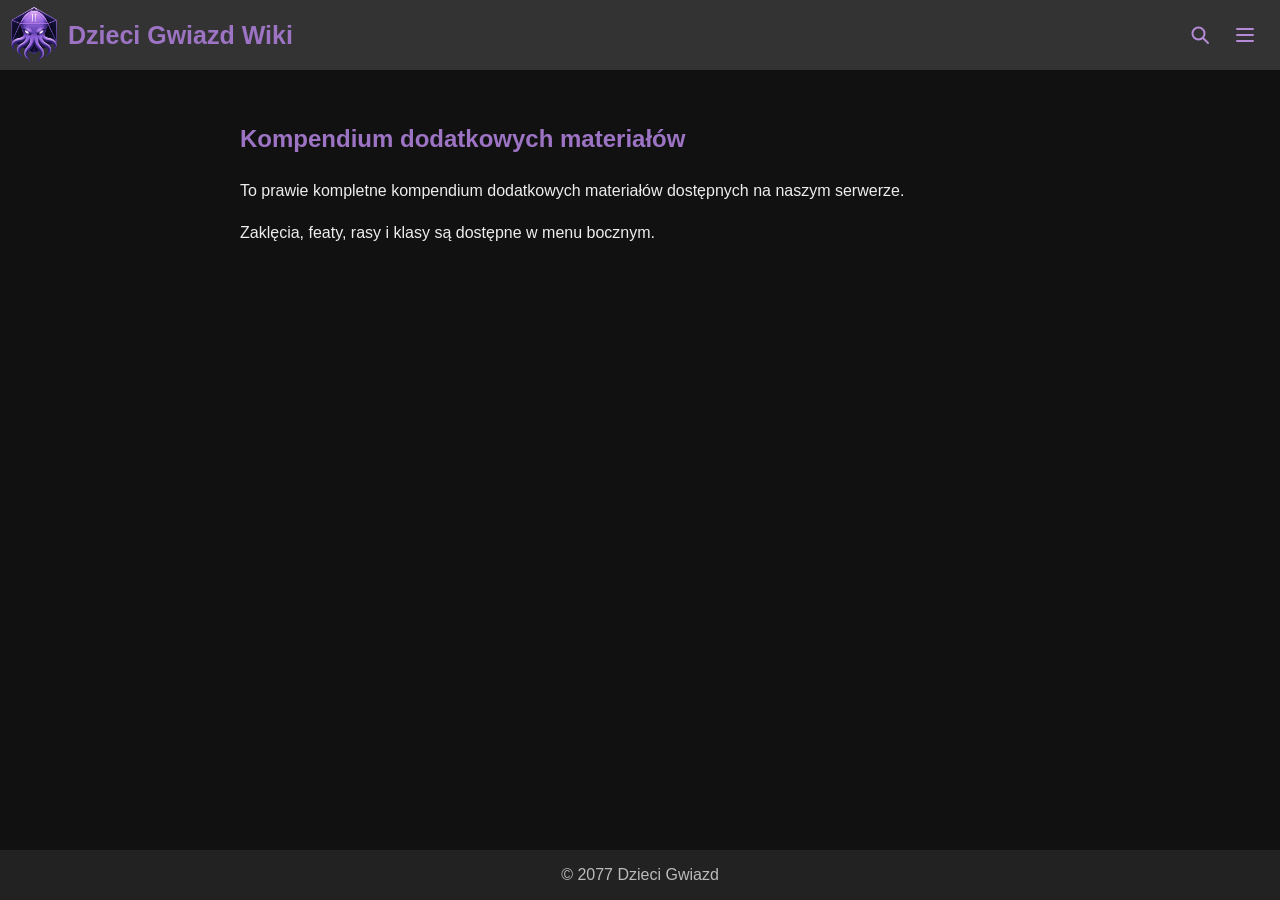
<file: index.html>
<!doctype html>
<html lang="pl">
<head>
  <meta charset="utf-8">
  <meta name="viewport" content="width=device-width, initial-scale=1">
  <meta http-equiv="refresh" content="0; url=./Server-Wiki/">
  <title>Dzieci Gwiazd Wiki</title>
</head>
<body>
  <a href="./Server-Wiki/">Otwórz Dzieci Gwiazd Wiki</a>
</body>
</html>
</file>
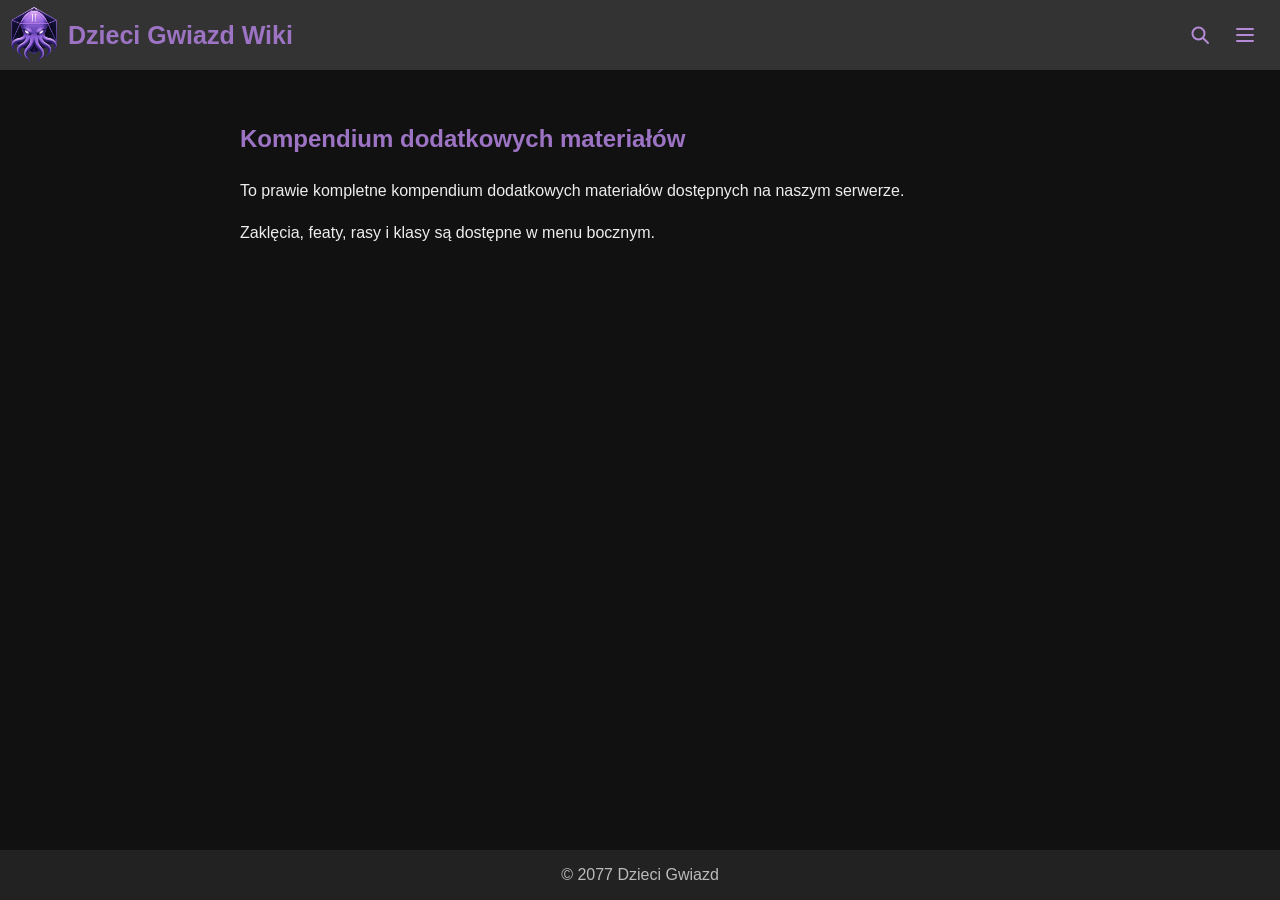
<file: Server-Wiki/index.html>
<!DOCTYPE html>
<html lang="pl">
<head>
    <meta charset="UTF-8">
    <meta name="viewport" content="width=device-width, initial-scale=1.0">
    <title>Gildia Dzieci Gwiazd Wiki</title>
    <link rel="stylesheet" href="./css/style.css">
    <link rel="icon" type="image/png" href="./images/logo.png">
</head>
<body>
    <div class="wrapper">
        <header class="wiki-header">
            <a class="wiki-brand" href="index.html" aria-label="Dzieci Gwiazd Wiki — strona główna">
                <img src="images/logo.png" alt="" width="50" height="50">
            </a>
            <h1>Dzieci Gwiazd Wiki</h1>
            <button type="button" class="wiki-icon-button" id="searchBtn" aria-label="Wyszukiwanie" aria-controls="searchBar" aria-expanded="false">
                <img src="images/wiki-search.svg" alt="" width="24" height="24">
            </button>
            <button type="button" class="wiki-icon-button" id="menuBtn" aria-label="Menu" aria-controls="wiki-menu" aria-expanded="false">
                <img src="images/wiki-menu.svg" alt="" width="24" height="24">
            </button>
        </header>
        <form class="wiki-search" id="searchBar" action="pages/search.html" method="get" role="search" hidden>
            <input type="search" id="searchInput" name="q" placeholder="Szukaj w wiki…" aria-label="Szukaj w wiki" required>
            <button type="submit">Szukaj</button>
        </form>
        <nav class="wiki-menu" id="wiki-menu" aria-label="Nawigacja główna" inert>
                <a href="index.html" aria-current="page">Strona główna</a>
                <a href="pages/new_spells.html">Nowe spelle</a>
                <a href="pages/changed_spells.html">Zmienione spelle</a>
                <a href="pages/changed_feats.html">Featy</a>
                <a href="pages/races.html">Rasy</a>
                <a href="pages/classes.html">Klasy</a>
                <a href="pages/create_character.html">Jak stworzyć postać</a>
                <a href="pages/fighting_styles.html">Style walki</a>
        </nav>
        <main>
            <h2>Kompendium dodatkowych materia&#322;&oacute;w</h2>
            <p>To prawie kompletne kompendium dodatkowych materia&#322;&oacute;w dost&#281;pnych na naszym serwerze.</p>
            <p>Zakl&#281;cia, featy, rasy i klasy s&#261; dost&#281;pne w menu bocznym.</p>
        </main>
    </div>
    <footer>
        <p>© 2077 Dzieci Gwiazd</p>
    </footer>

    <script src="./js/script.js"></script>
</body>
</html>
</file>
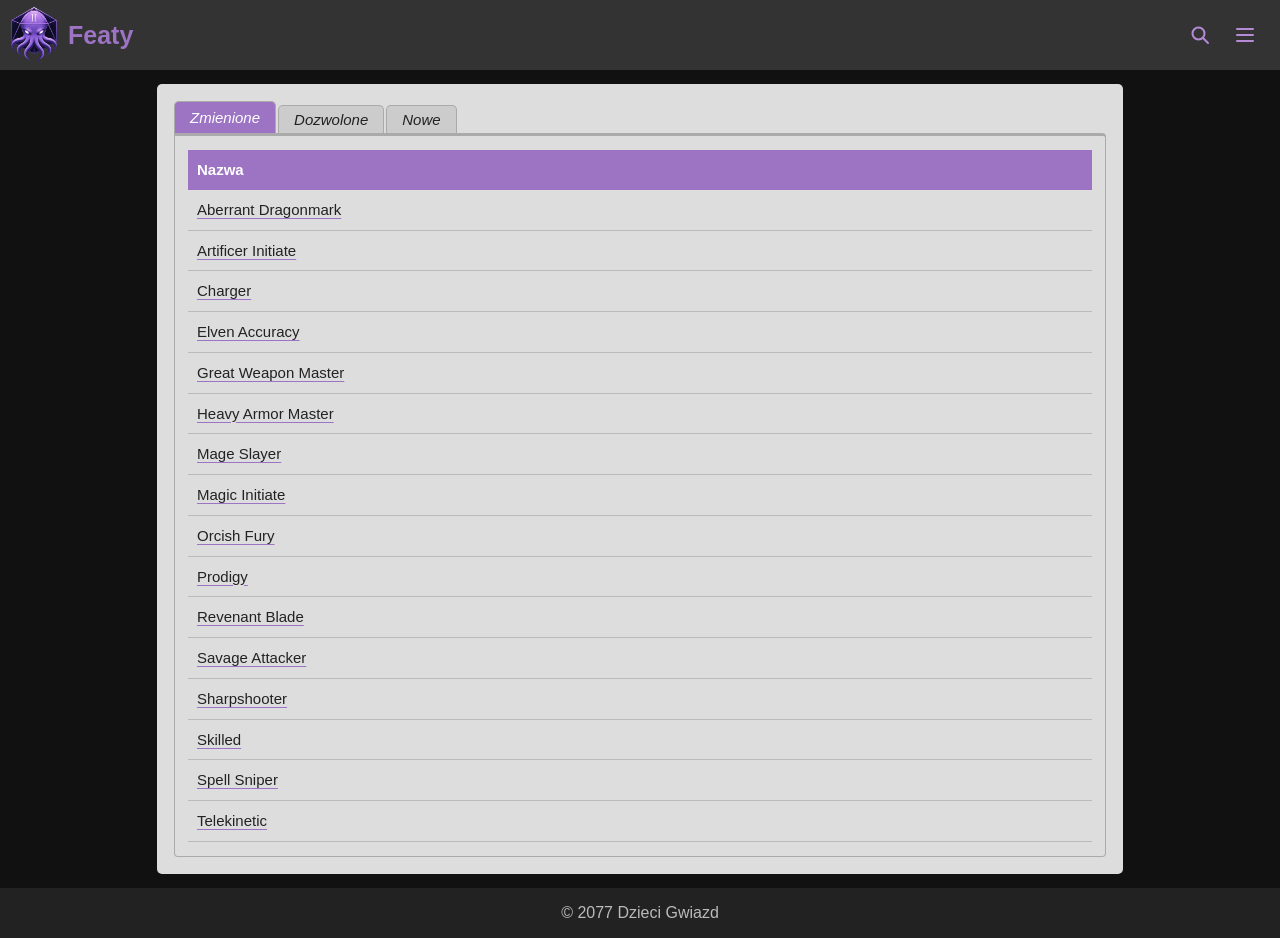
<file: Server-Wiki/pages/changed_feats.html>
<!DOCTYPE html>
<html lang="pl">
<head>
    <meta charset="UTF-8">
    <meta name="viewport" content="width=device-width, initial-scale=1.0">
    <title>Featy | Server-Wiki</title>
    <link rel="stylesheet" href="../css/style.css">
    <link rel="icon" type="image/png" href="../images/logo.png">
</head>
<body>
    <div class="wrapper">
        <header class="wiki-header">
            <a class="wiki-brand" href="../index.html" aria-label="Dzieci Gwiazd Wiki — strona główna">
                <img src="../images/logo.png" alt="" width="50" height="50">
            </a>
            <h1>Featy</h1>
            <button type="button" class="wiki-icon-button" id="searchBtn" aria-label="Wyszukiwanie" aria-controls="searchBar" aria-expanded="false">
                <img src="../images/wiki-search.svg" alt="" width="24" height="24">
            </button>
            <button type="button" class="wiki-icon-button" id="menuBtn" aria-label="Menu" aria-controls="wiki-menu" aria-expanded="false">
                <img src="../images/wiki-menu.svg" alt="" width="24" height="24">
            </button>
        </header>
        <form class="wiki-search" id="searchBar" action="search.html" method="get" role="search" hidden>
            <input type="search" id="searchInput" name="q" placeholder="Szukaj w wiki…" aria-label="Szukaj w wiki" required>
            <button type="submit">Szukaj</button>
        </form>
        <nav class="wiki-menu" id="wiki-menu" aria-label="Nawigacja główna" inert>
                <a href="../index.html">Strona główna</a>
                <a href="new_spells.html">Nowe spelle</a>
                <a href="changed_spells.html">Zmienione spelle</a>
                <a href="changed_feats.html" aria-current="page">Featy</a>
                <a href="races.html">Rasy</a>
                <a href="classes.html">Klasy</a>
                <a href="create_character.html">Jak stworzyć postać</a>
                <a href="fighting_styles.html">Style walki</a>
        </nav>
        <main class="spells-page">
            <div class="spell-box">
                <div class="tabs">
                    <button type="button" class="tab active" data-feat-category="changed" aria-pressed="true">Zmienione</button>
                    <button type="button" class="tab" data-feat-category="allowed" aria-pressed="false">Dozwolone</button>
                    <button type="button" class="tab" data-feat-category="new" aria-pressed="false">Nowe</button>
                </div>
                <div class="spell-table-panel">
                    <table class="spell-table wiki-link-table">
                        <thead><tr><th scope="col">Nazwa</th></tr></thead>
                        <tbody id="feat-rows"></tbody>
                    </table>
                </div>
            </div>
        </main>
    </div>
    <footer>
        <p>© 2077 Dzieci Gwiazd</p>
    </footer>

    <script src="../js/script.js"></script>
    <script src="../js/feat-data.js?v=20261116-en"></script>
    <script src="../js/feat-pages.js"></script>
</body>
</html>
</file>
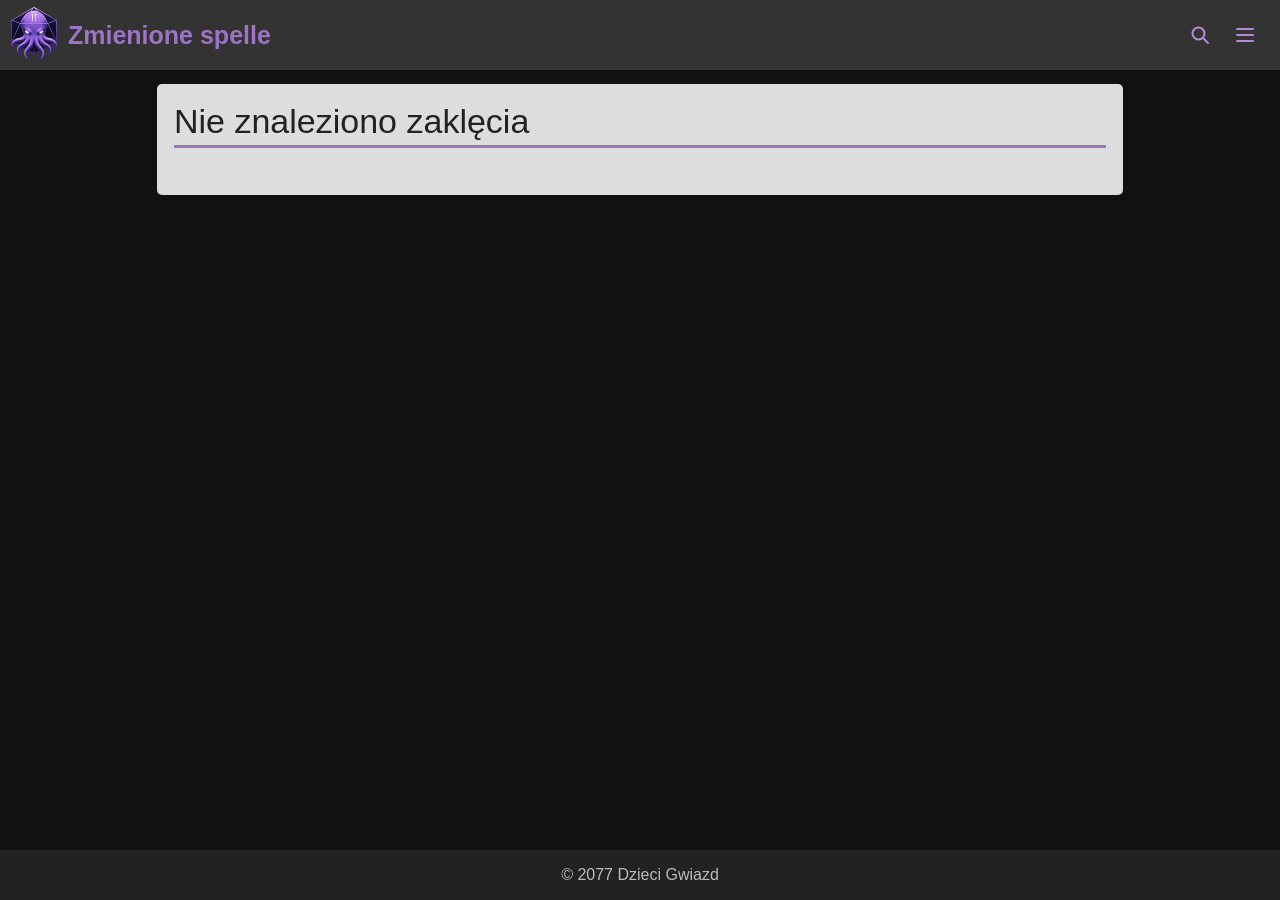
<file: Server-Wiki/pages/changed_spell.html>
<!DOCTYPE html>
<html lang="pl">
<head>
    <meta charset="UTF-8">
    <meta name="viewport" content="width=device-width, initial-scale=1.0">
    <title>Zakl&#281;cie | Server-Wiki</title>
    <link rel="stylesheet" href="../css/style.css">
    <link rel="icon" type="image/png" href="../images/logo.png">
</head>
<body>
    <div class="wrapper">
        <header class="wiki-header">
            <a class="wiki-brand" href="../index.html" aria-label="Dzieci Gwiazd Wiki — strona główna">
                <img src="../images/logo.png" alt="" width="50" height="50">
            </a>
            <h1>Zmienione spelle</h1>
            <button type="button" class="wiki-icon-button" id="searchBtn" aria-label="Wyszukiwanie" aria-controls="searchBar" aria-expanded="false">
                <img src="../images/wiki-search.svg" alt="" width="24" height="24">
            </button>
            <button type="button" class="wiki-icon-button" id="menuBtn" aria-label="Menu" aria-controls="wiki-menu" aria-expanded="false">
                <img src="../images/wiki-menu.svg" alt="" width="24" height="24">
            </button>
        </header>
        <form class="wiki-search" id="searchBar" action="search.html" method="get" role="search" hidden>
            <input type="search" id="searchInput" name="q" placeholder="Szukaj w wiki…" aria-label="Szukaj w wiki" required>
            <button type="submit">Szukaj</button>
        </form>
        <nav class="wiki-menu" id="wiki-menu" aria-label="Nawigacja główna" inert>
                <a href="../index.html">Strona główna</a>
                <a href="new_spells.html">Nowe spelle</a>
                <a href="changed_spells.html">Zmienione spelle</a>
                <a href="changed_feats.html">Featy</a>
                <a href="races.html">Rasy</a>
                <a href="classes.html">Klasy</a>
                <a href="create_character.html">Jak stworzyć postać</a>
                <a href="fighting_styles.html">Style walki</a>
        </nav>
        <main class="spells-page">
            <article class="spell-box spell-details" id="spell-details">
                <div id="spell-content"></div>
            </article>
        </main>
    </div>
    <footer>
        <p>© 2077 Dzieci Gwiazd</p>
    </footer>

    <script src="../js/script.js"></script>
    <script src="../js/changed-spell-data.js?v=class-lists-1"></script>
    <script src="../js/changed-spells.js?v=class-lists-1"></script>
</body>
</html>
</file>
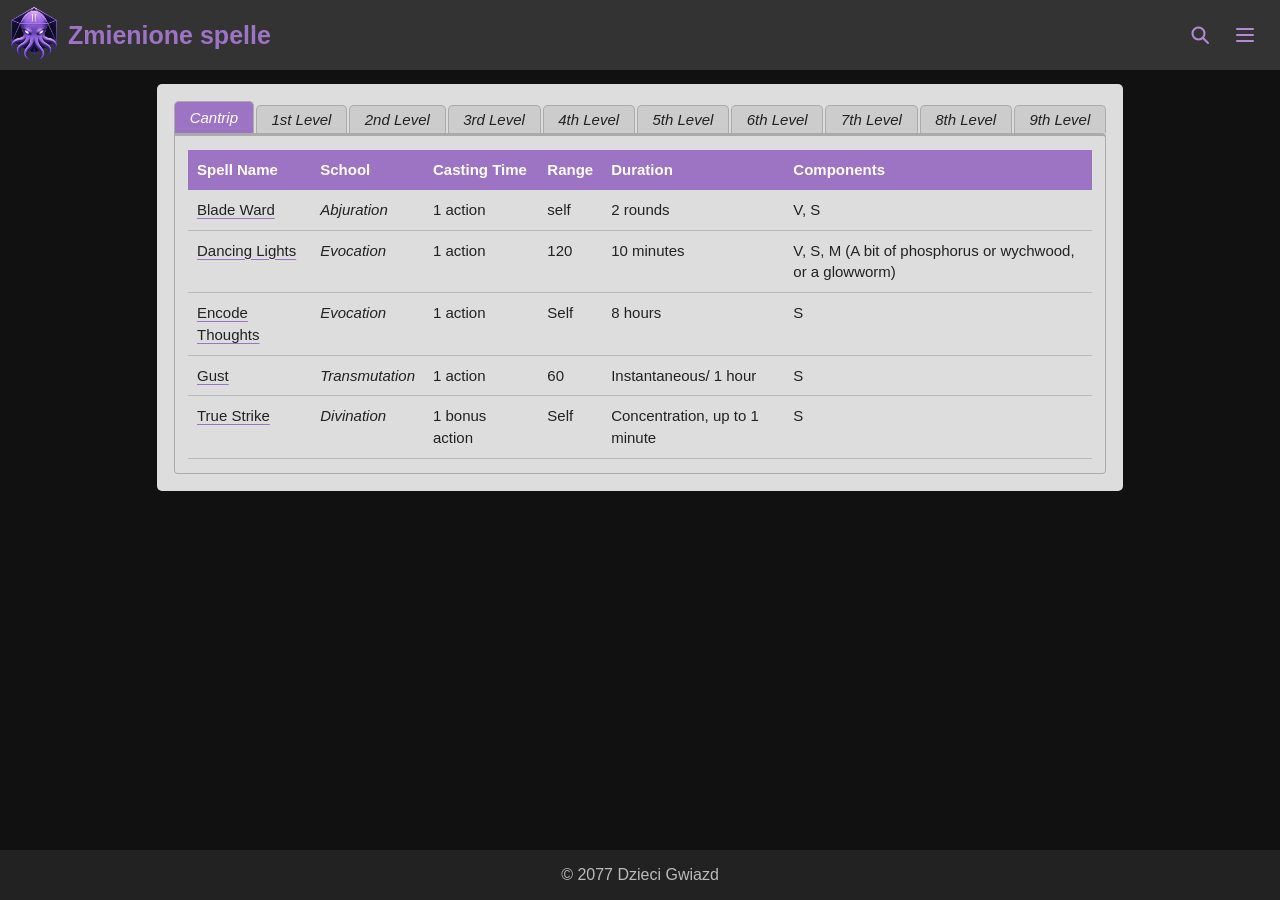
<file: Server-Wiki/pages/changed_spells.html>
<!DOCTYPE html>
<html lang="pl">
<head>
    <meta charset="UTF-8">
    <meta name="viewport" content="width=device-width, initial-scale=1.0">
    <title>Zmienione spelle</title>
    <link rel="stylesheet" href="../css/style.css">
    <link rel="icon" type="image/png" href="../images/logo.png">
</head>
<body>
    <div class="wrapper">
        <header class="wiki-header">
            <a class="wiki-brand" href="../index.html" aria-label="Dzieci Gwiazd Wiki — strona główna">
                <img src="../images/logo.png" alt="" width="50" height="50">
            </a>
            <h1>Zmienione spelle</h1>
            <button type="button" class="wiki-icon-button" id="searchBtn" aria-label="Wyszukiwanie" aria-controls="searchBar" aria-expanded="false">
                <img src="../images/wiki-search.svg" alt="" width="24" height="24">
            </button>
            <button type="button" class="wiki-icon-button" id="menuBtn" aria-label="Menu" aria-controls="wiki-menu" aria-expanded="false">
                <img src="../images/wiki-menu.svg" alt="" width="24" height="24">
            </button>
        </header>
        <form class="wiki-search" id="searchBar" action="search.html" method="get" role="search" hidden>
            <input type="search" id="searchInput" name="q" placeholder="Szukaj w wiki…" aria-label="Szukaj w wiki" required>
            <button type="submit">Szukaj</button>
        </form>
        <nav class="wiki-menu" id="wiki-menu" aria-label="Nawigacja główna" inert>
                <a href="../index.html">Strona główna</a>
                <a href="new_spells.html">Nowe spelle</a>
                <a href="changed_spells.html" aria-current="page">Zmienione spelle</a>
                <a href="changed_feats.html">Featy</a>
                <a href="races.html">Rasy</a>
                <a href="classes.html">Klasy</a>
                <a href="create_character.html">Jak stworzyć postać</a>
                <a href="fighting_styles.html">Style walki</a>
        </nav>
        <main class="spells-page">
<div class="spell-box">

    <div class="tabs">
        <button class="tab active" data-level="0">Cantrip</button>
        <button class="tab" data-level="1">1st Level</button>
        <button class="tab" data-level="2">2nd Level</button>
        <button class="tab" data-level="3">3rd Level</button>
        <button class="tab" data-level="4">4th Level</button>
        <button class="tab" data-level="5">5th Level</button>
        <button class="tab" data-level="6">6th Level</button>
        <button class="tab" data-level="7">7th Level</button>
        <button class="tab" data-level="8">8th Level</button>
        <button class="tab" data-level="9">9th Level</button>
    </div>

    <div class="spell-table-panel">
        <table class="spell-table">
            <thead>
                <tr>
                    <th>Spell Name</th>
                    <th>School</th>
                    <th>Casting Time</th>
                    <th>Range</th>
                    <th>Duration</th>
                    <th>Components</th>
                </tr>
            </thead>
            <tbody data-spell-category="changed"></tbody>
        </table>
    </div>

</div>
        </main>
    </div>
    <footer>
        <p>© 2077 Dzieci Gwiazd</p>
    </footer>

    <script src="../js/script.js"></script>
    <script src="../js/changed-spell-data.js?v=class-lists-1"></script>
    <script src="../js/changed-spells.js?v=class-lists-1"></script>
</body>
</html>
</file>
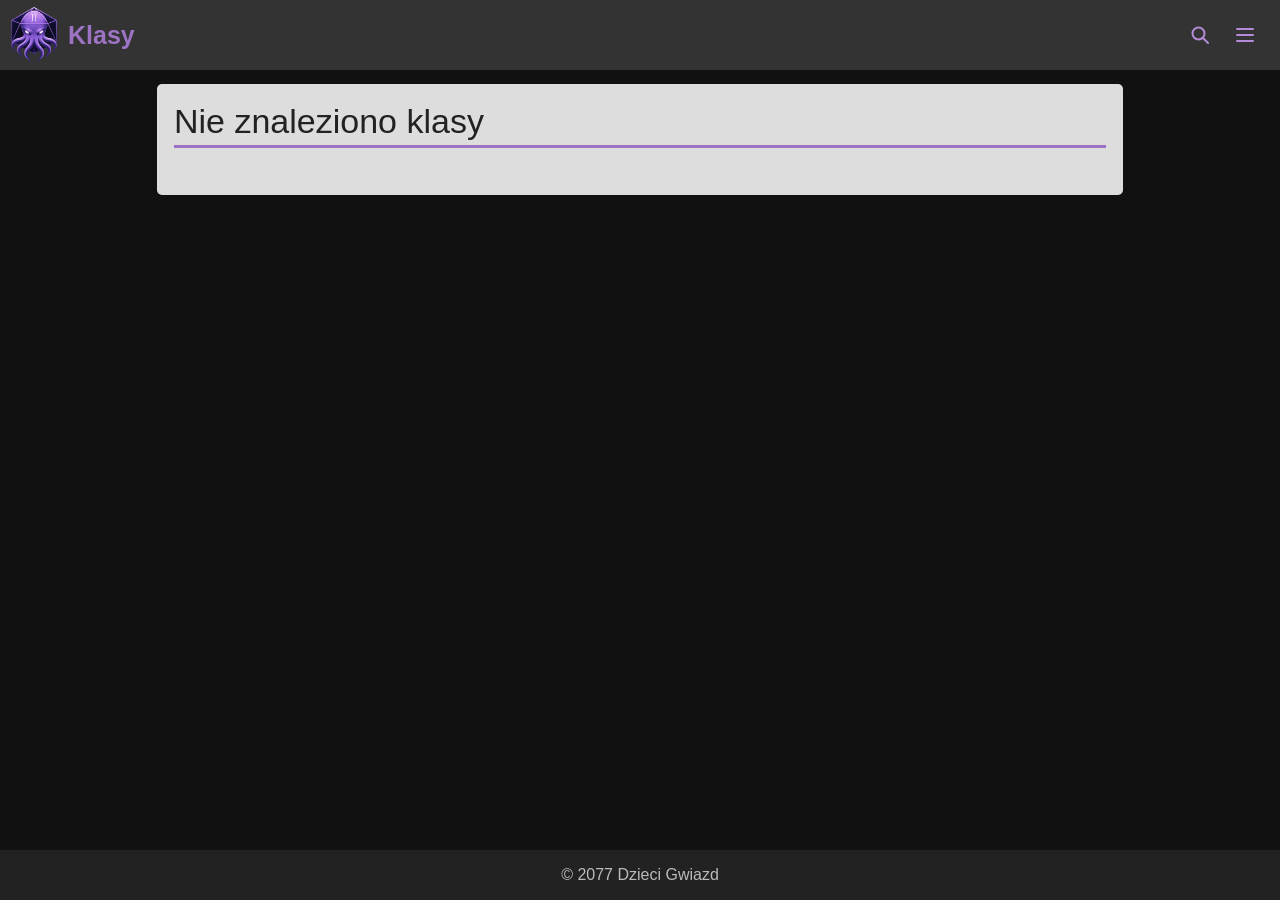
<file: Server-Wiki/pages/class.html>
<!DOCTYPE html>
<html lang="pl">
<head>
    <meta charset="UTF-8">
    <meta name="viewport" content="width=device-width, initial-scale=1.0">
    <title>Klasy | Server-Wiki</title>
    <link rel="stylesheet" href="../css/style.css">
    <link rel="icon" type="image/png" href="../images/logo.png">
</head>
<body>
    <div class="wrapper">
        <header class="wiki-header">
            <a class="wiki-brand" href="../index.html" aria-label="Dzieci Gwiazd Wiki — strona główna">
                <img src="../images/logo.png" alt="" width="50" height="50">
            </a>
            <h1>Klasy</h1>
            <button type="button" class="wiki-icon-button" id="searchBtn" aria-label="Wyszukiwanie" aria-controls="searchBar" aria-expanded="false">
                <img src="../images/wiki-search.svg" alt="" width="24" height="24">
            </button>
            <button type="button" class="wiki-icon-button" id="menuBtn" aria-label="Menu" aria-controls="wiki-menu" aria-expanded="false">
                <img src="../images/wiki-menu.svg" alt="" width="24" height="24">
            </button>
        </header>
        <form class="wiki-search" id="searchBar" action="search.html" method="get" role="search" hidden>
            <input type="search" id="searchInput" name="q" placeholder="Szukaj w wiki…" aria-label="Szukaj w wiki" required>
            <button type="submit">Szukaj</button>
        </form>
        <nav class="wiki-menu" id="wiki-menu" aria-label="Nawigacja główna" inert>
                <a href="../index.html">Strona główna</a>
                <a href="new_spells.html">Nowe spelle</a>
                <a href="changed_spells.html">Zmienione spelle</a>
                <a href="changed_feats.html">Featy</a>
                <a href="races.html">Rasy</a>
                <a href="classes.html" aria-current="page">Klasy</a>
                <a href="create_character.html">Jak stworzyć postać</a>
                <a href="fighting_styles.html">Style walki</a>
        </nav>
        <main class="spells-page">
            <article class="spell-box spell-details" id="class-details"></article>
        </main>
    </div>
    <footer>
        <p>© 2077 Dzieci Gwiazd</p>
    </footer>

    <script src="../js/script.js"></script>
    <script src="../js/class-data.js?v=blood-hunter-2"></script>
    <script src="../js/class-pages.js?v=blood-hunter-2"></script>
</body>
</html>
</file>
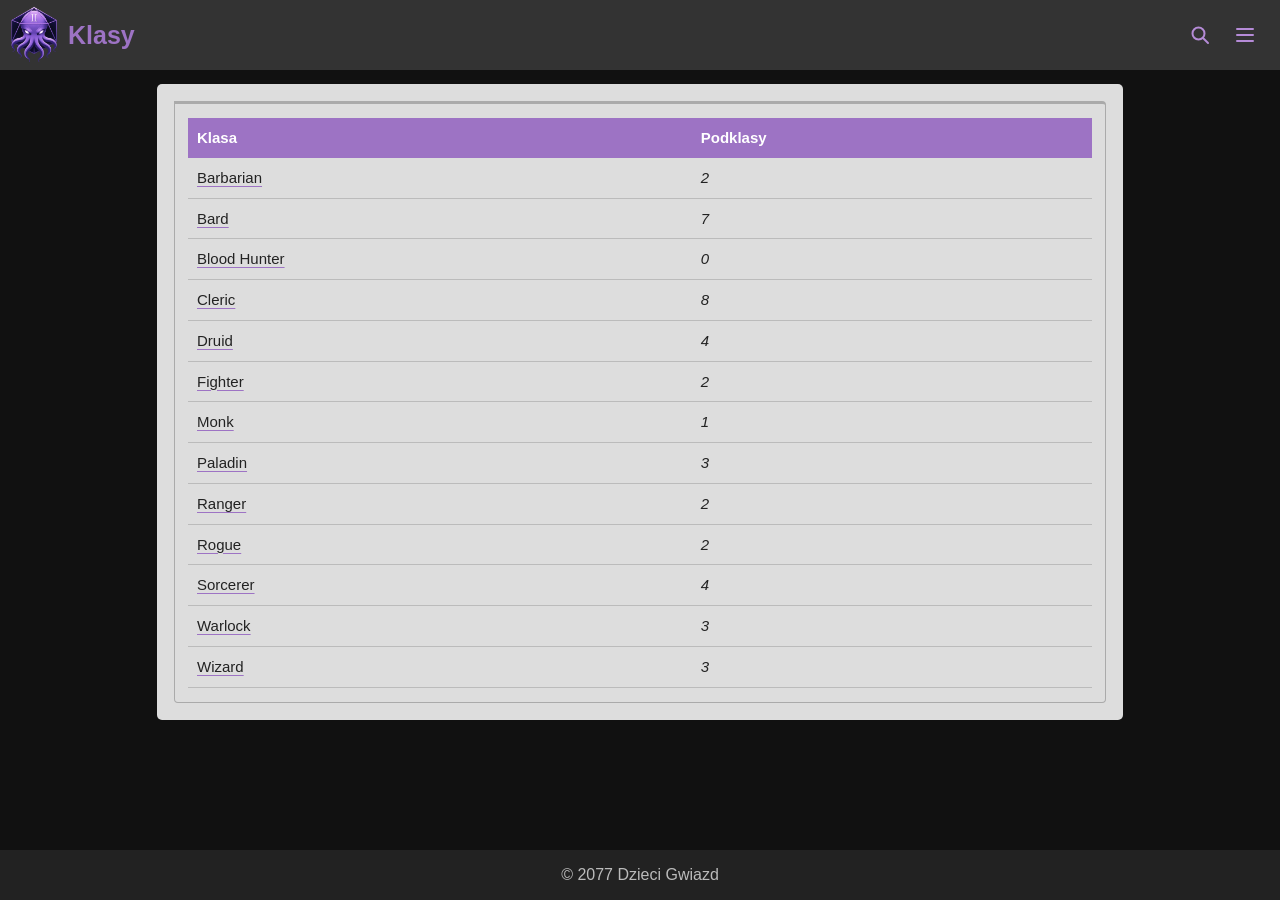
<file: Server-Wiki/pages/classes.html>
<!DOCTYPE html>
<html lang="pl">
<head>
    <meta charset="UTF-8">
    <meta name="viewport" content="width=device-width, initial-scale=1.0">
    <title>Klasy | Server-Wiki</title>
    <link rel="stylesheet" href="../css/style.css">
    <link rel="icon" type="image/png" href="../images/logo.png">
</head>
<body>
    <div class="wrapper">
        <header class="wiki-header">
            <a class="wiki-brand" href="../index.html" aria-label="Dzieci Gwiazd Wiki — strona główna">
                <img src="../images/logo.png" alt="" width="50" height="50">
            </a>
            <h1>Klasy</h1>
            <button type="button" class="wiki-icon-button" id="searchBtn" aria-label="Wyszukiwanie" aria-controls="searchBar" aria-expanded="false">
                <img src="../images/wiki-search.svg" alt="" width="24" height="24">
            </button>
            <button type="button" class="wiki-icon-button" id="menuBtn" aria-label="Menu" aria-controls="wiki-menu" aria-expanded="false">
                <img src="../images/wiki-menu.svg" alt="" width="24" height="24">
            </button>
        </header>
        <form class="wiki-search" id="searchBar" action="search.html" method="get" role="search" hidden>
            <input type="search" id="searchInput" name="q" placeholder="Szukaj w wiki…" aria-label="Szukaj w wiki" required>
            <button type="submit">Szukaj</button>
        </form>
        <nav class="wiki-menu" id="wiki-menu" aria-label="Nawigacja główna" inert>
                <a href="../index.html">Strona główna</a>
                <a href="new_spells.html">Nowe spelle</a>
                <a href="changed_spells.html">Zmienione spelle</a>
                <a href="changed_feats.html">Featy</a>
                <a href="races.html">Rasy</a>
                <a href="classes.html" aria-current="page">Klasy</a>
                <a href="create_character.html">Jak stworzyć postać</a>
                <a href="fighting_styles.html">Style walki</a>
        </nav>
        <main class="spells-page">
            <div class="spell-box">
                <div class="spell-table-panel">
                    <table class="spell-table wiki-link-table">
                        <thead><tr><th scope="col">Klasa</th><th scope="col">Podklasy</th></tr></thead>
                        <tbody id="class-rows"></tbody>
                    </table>
                </div>
            </div>
        </main>
    </div>
    <footer>
        <p>© 2077 Dzieci Gwiazd</p>
    </footer>

    <script src="../js/script.js"></script>
    <script src="../js/class-data.js?v=blood-hunter-2"></script>
    <script src="../js/class-pages.js?v=blood-hunter-2"></script>
</body>
</html>
</file>
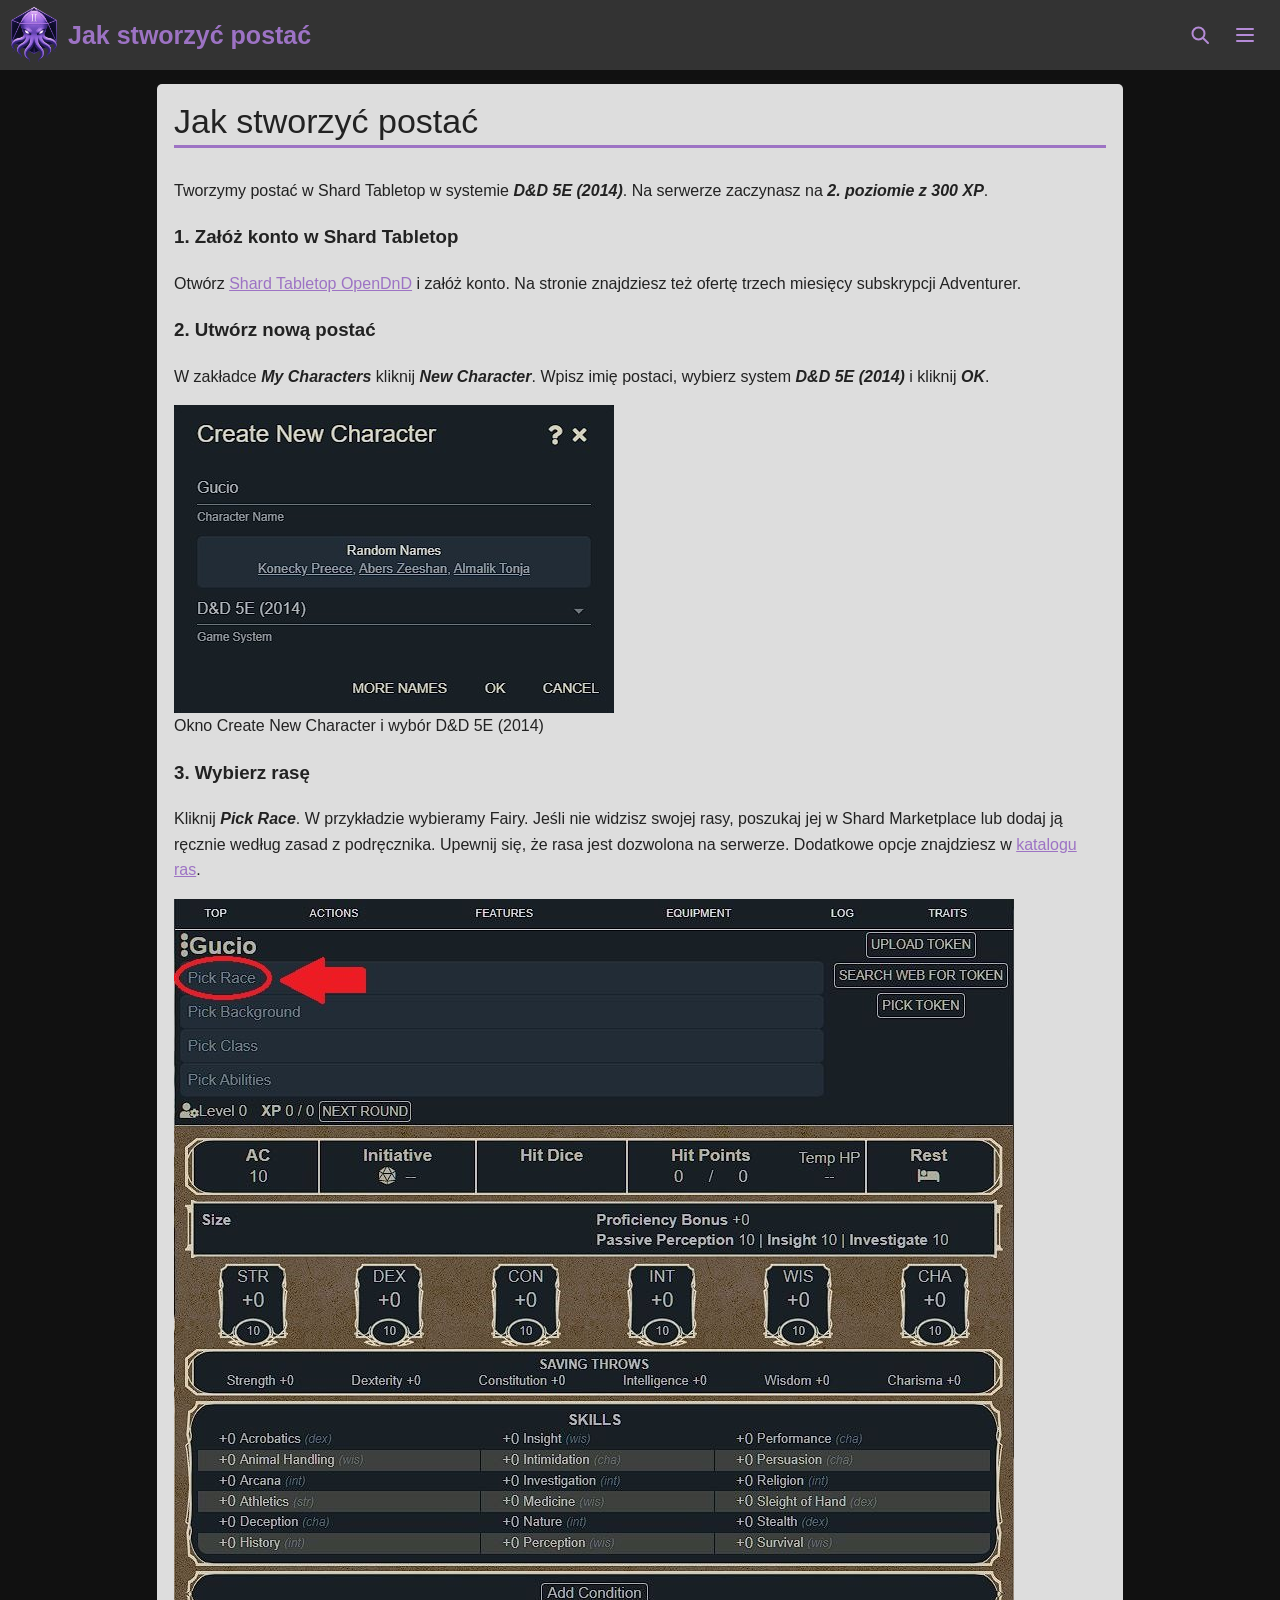
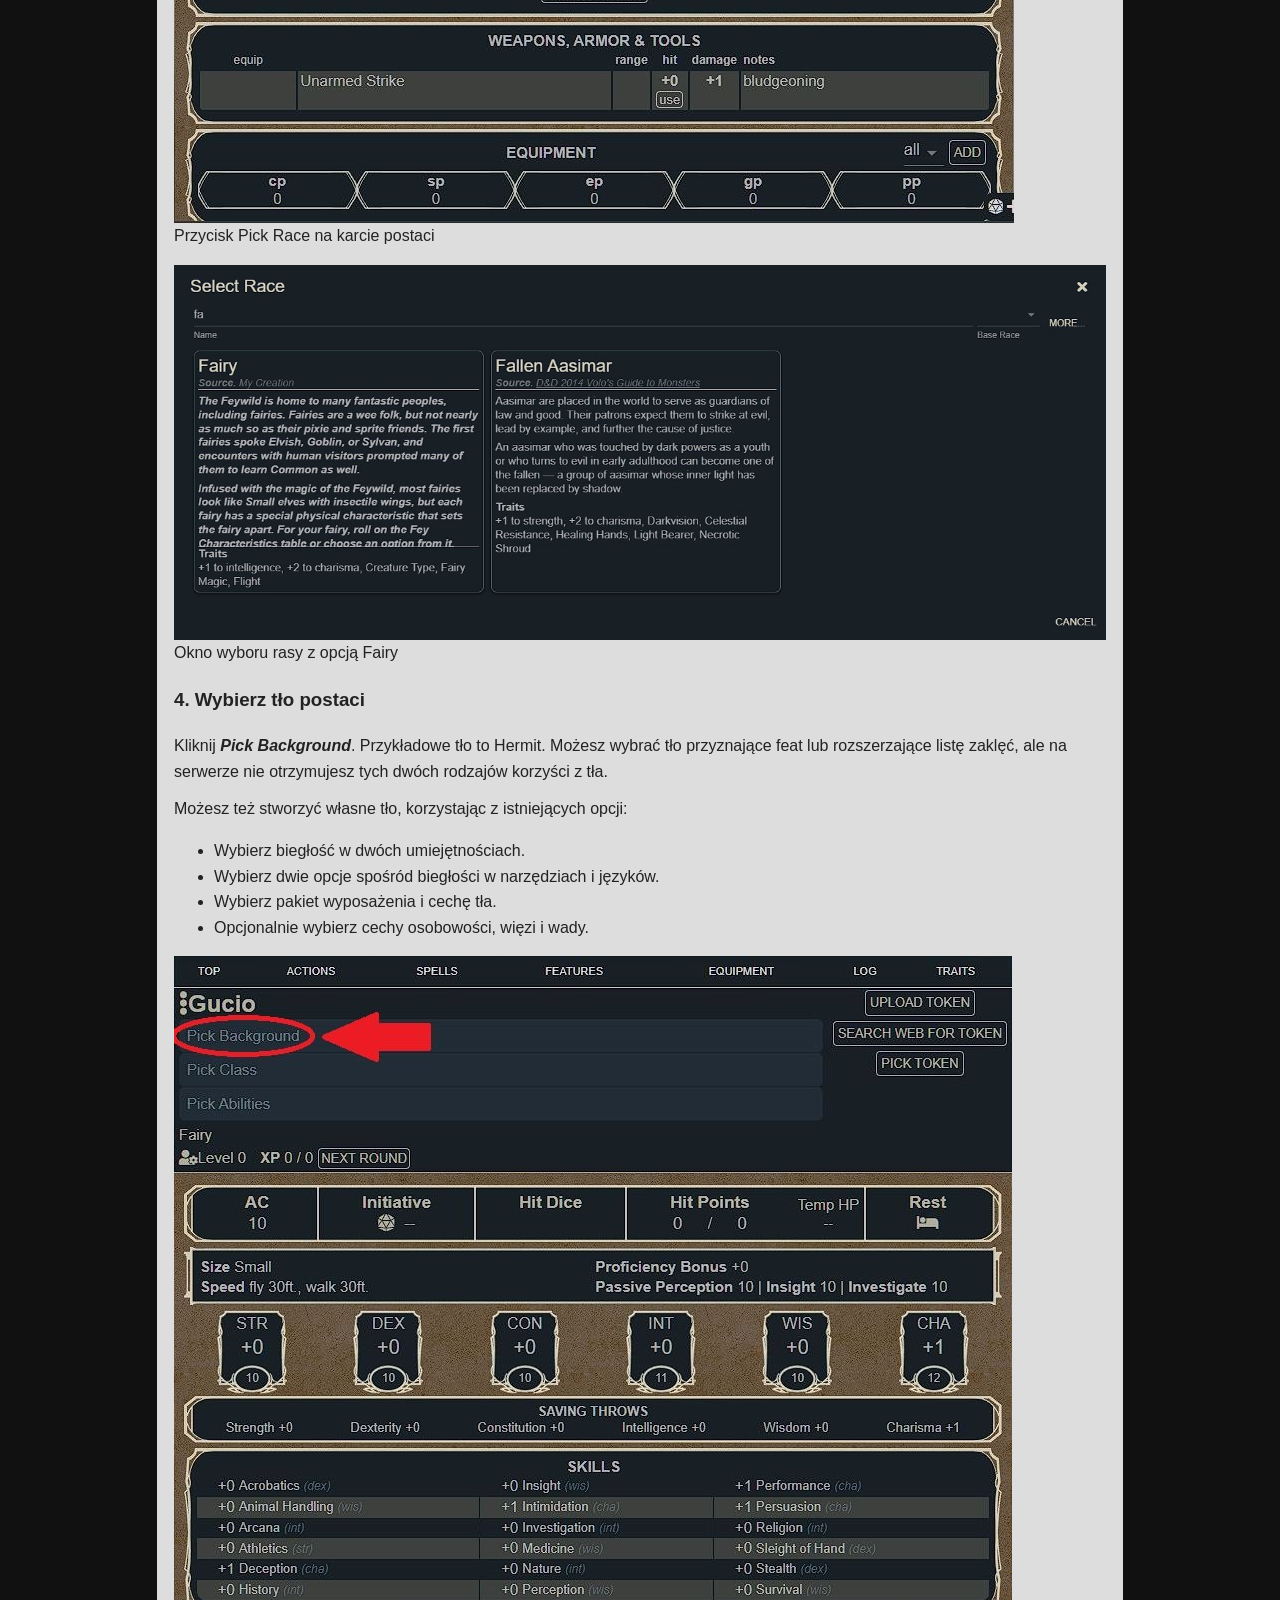
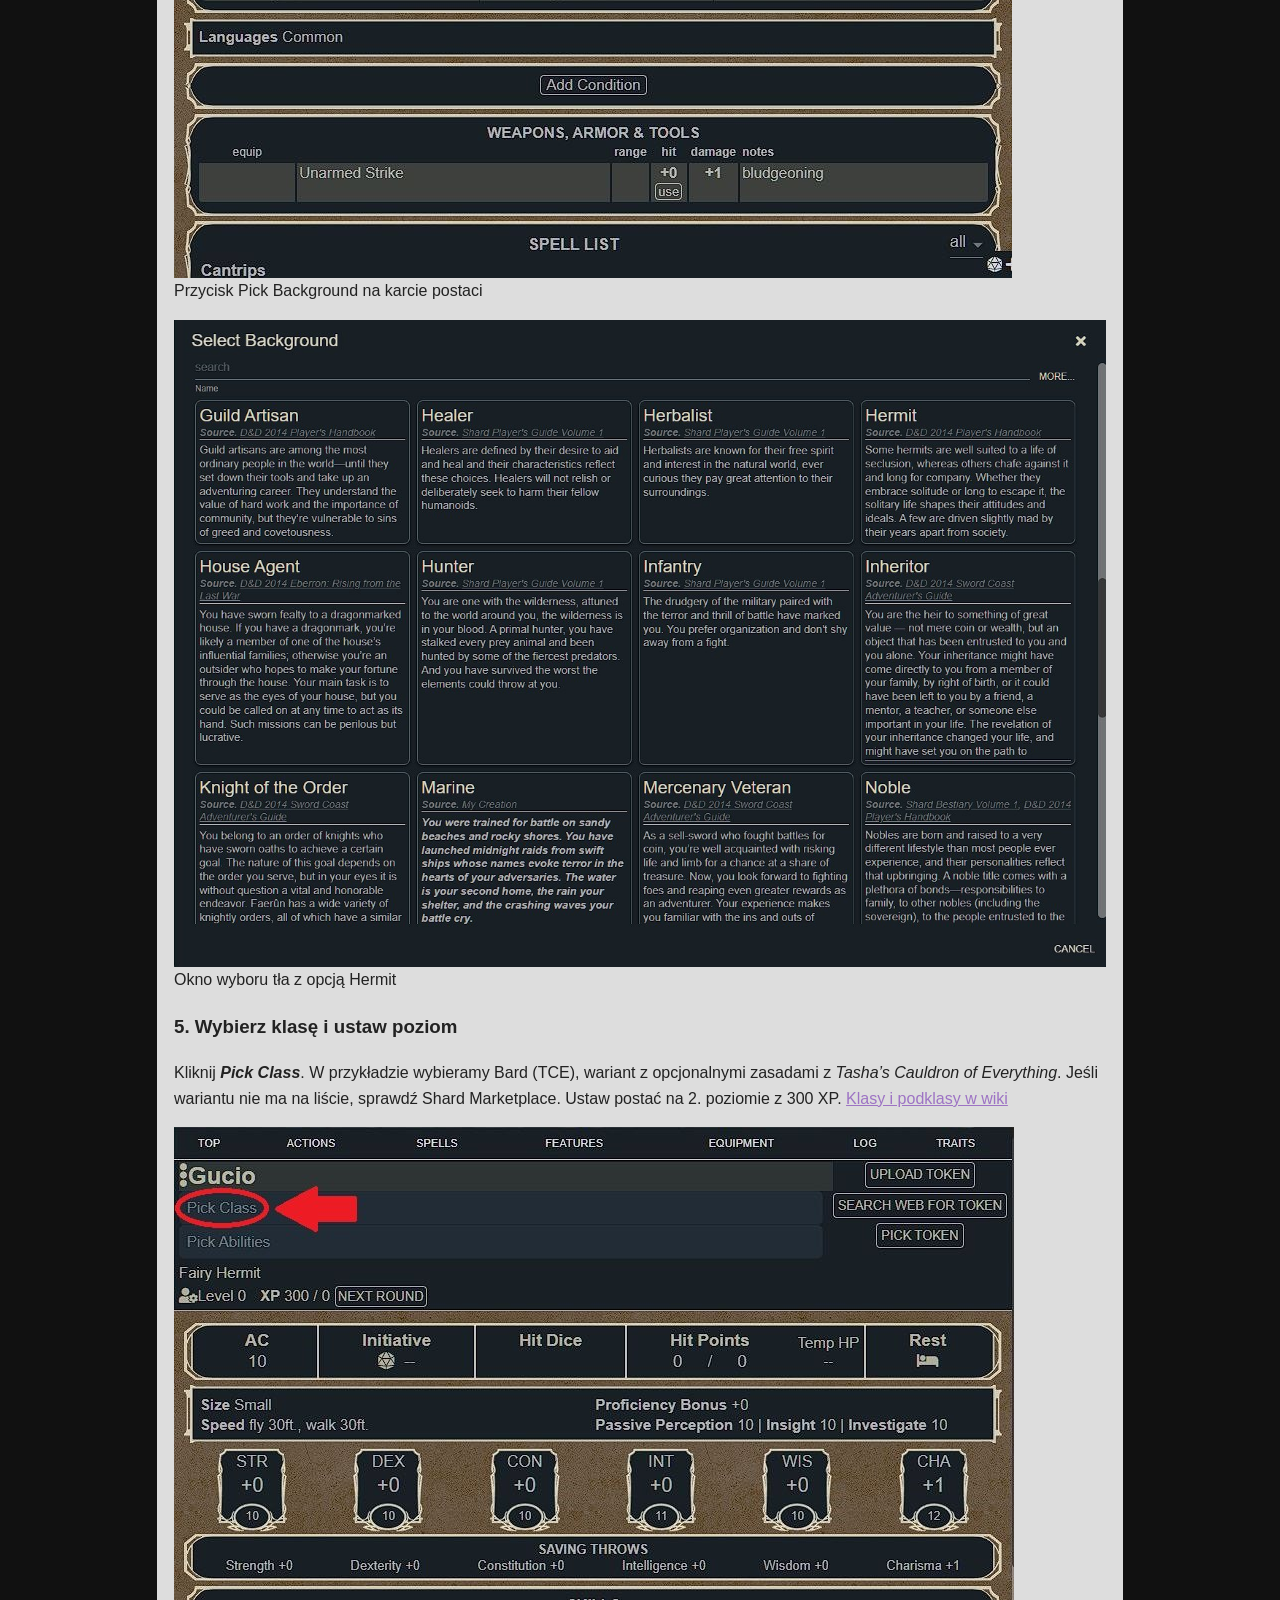
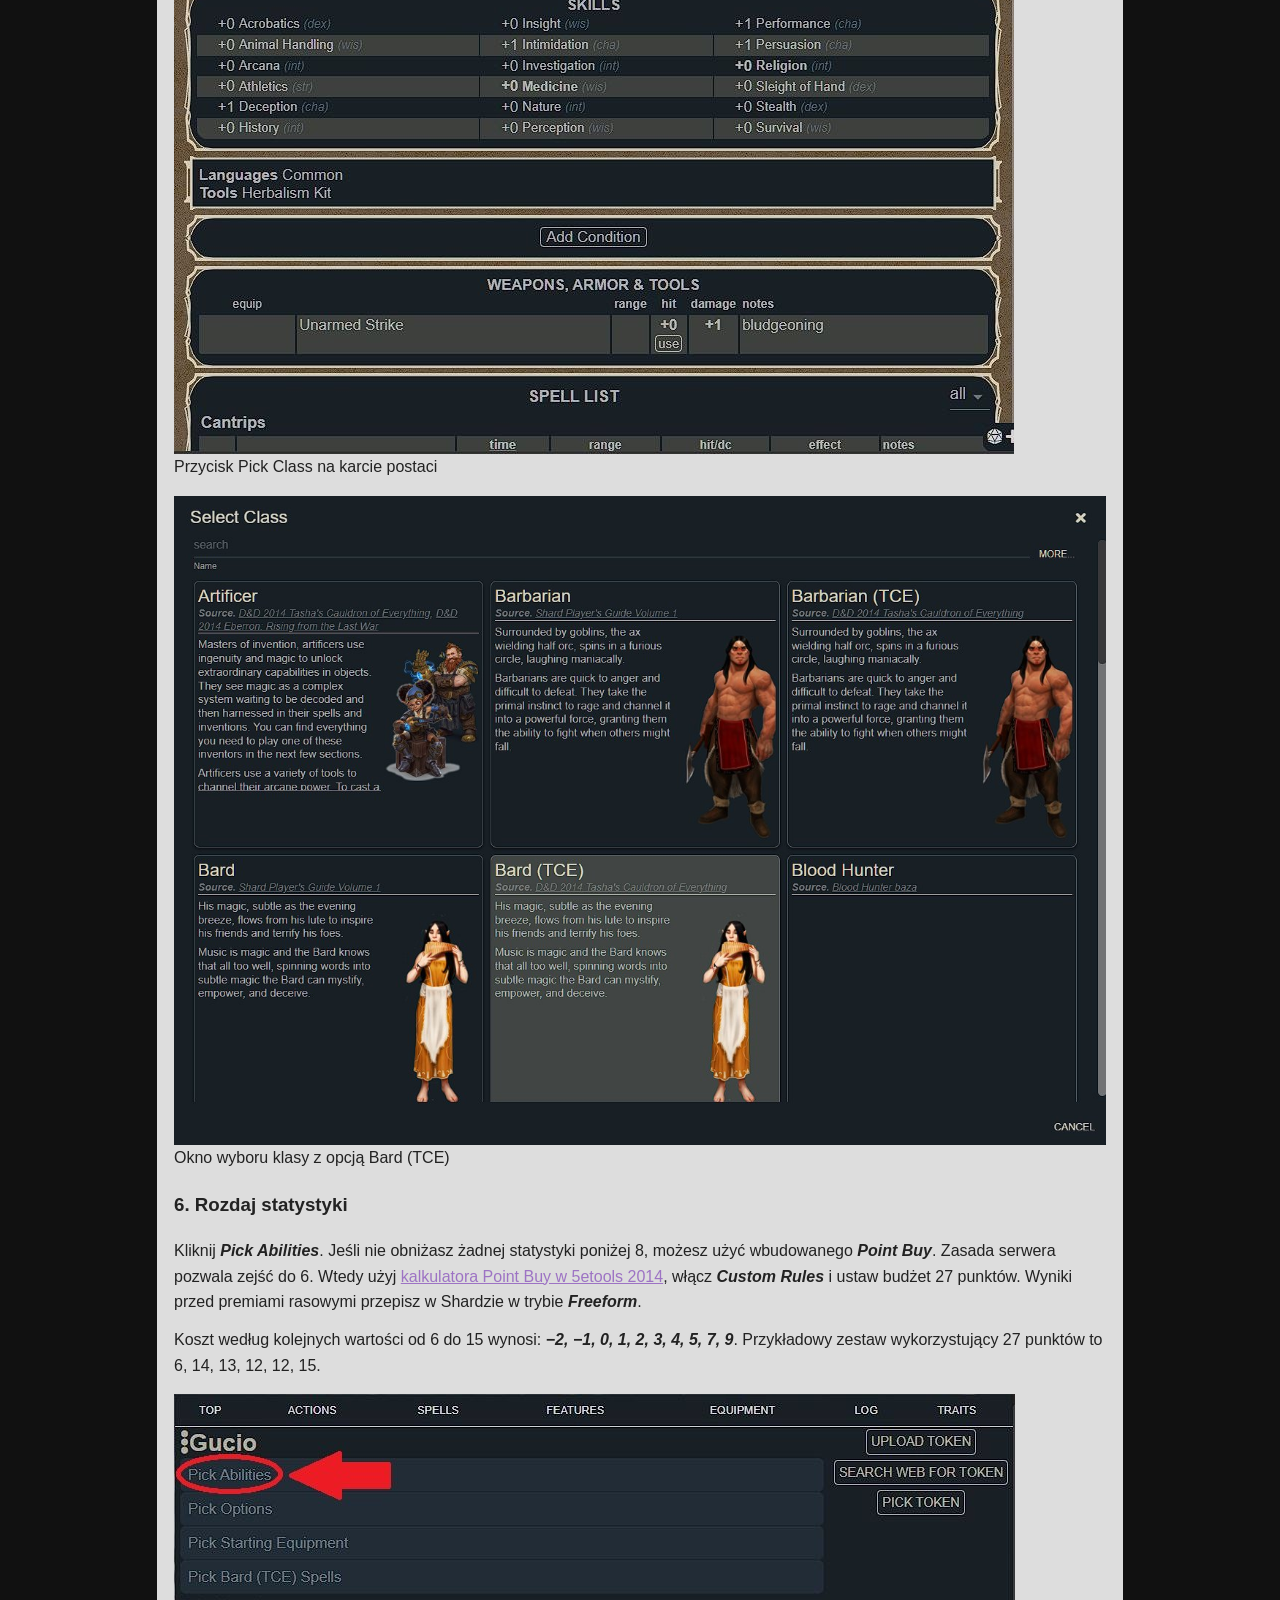
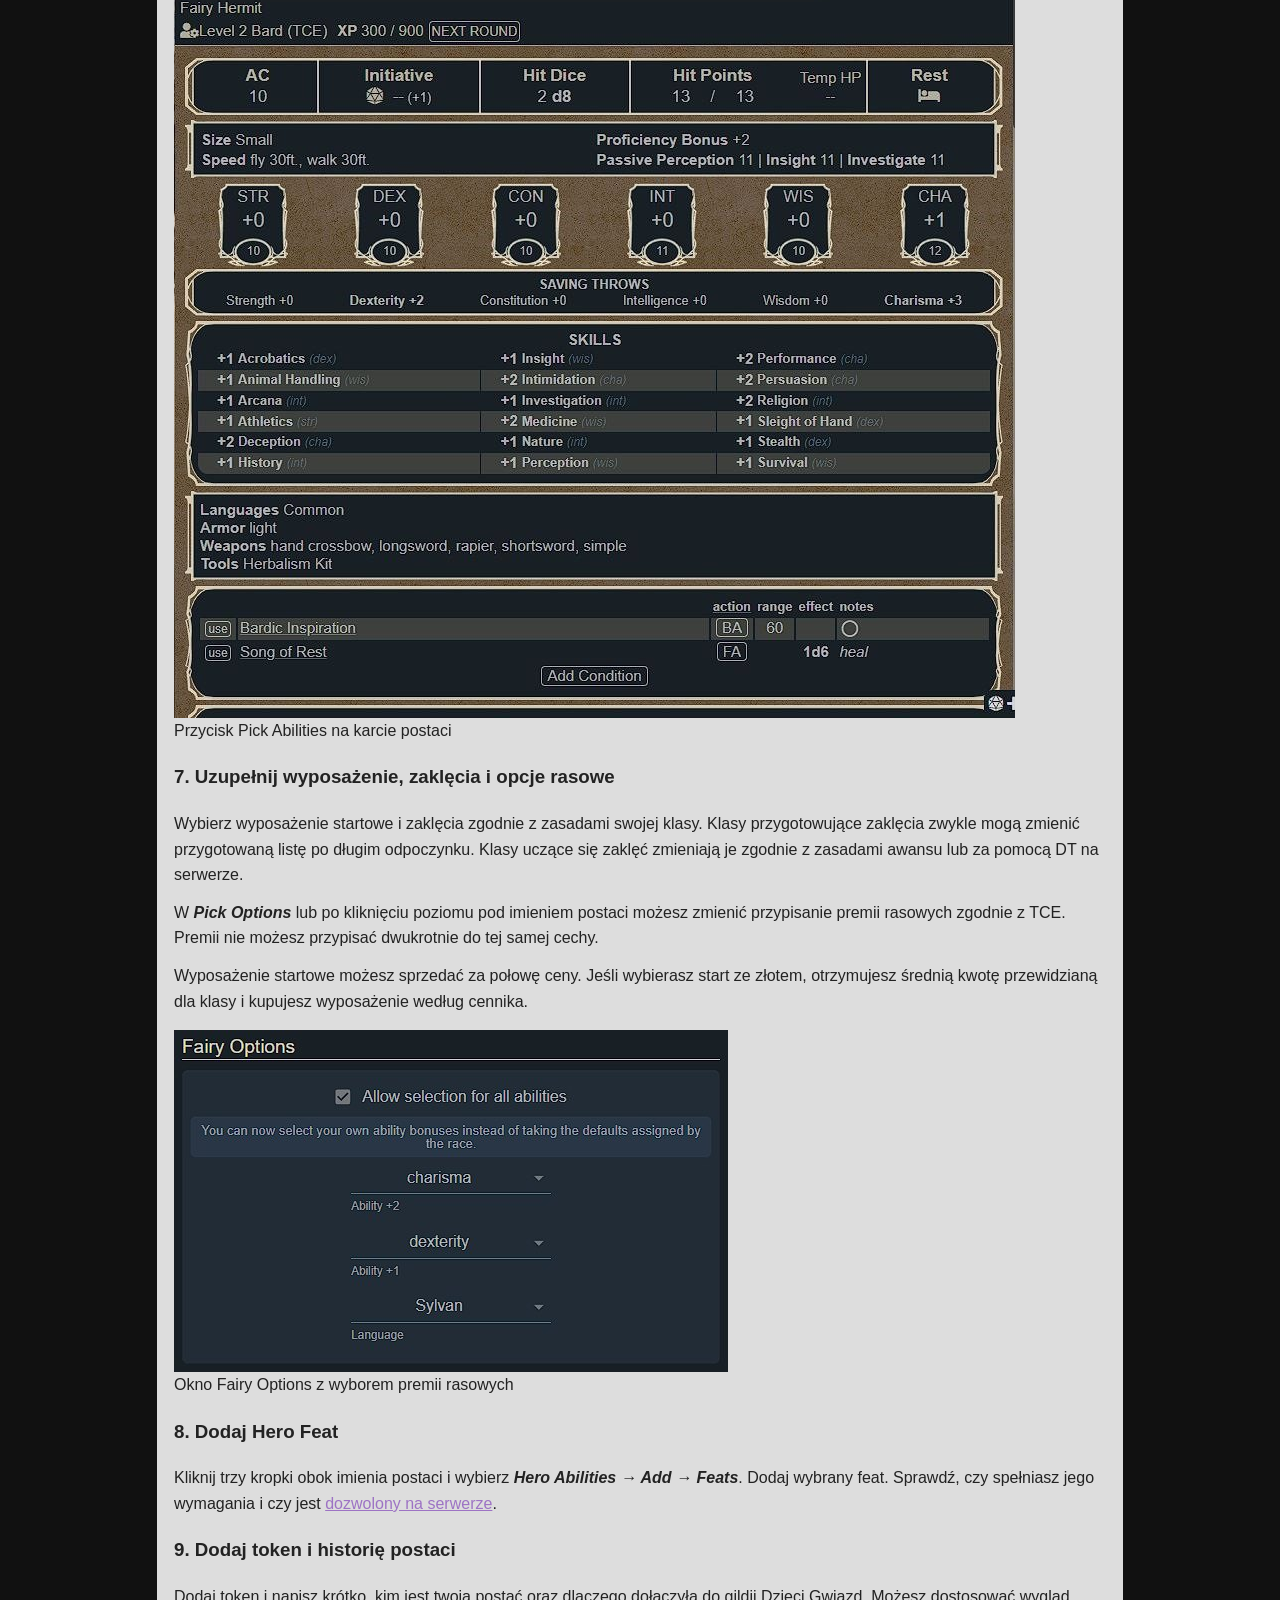
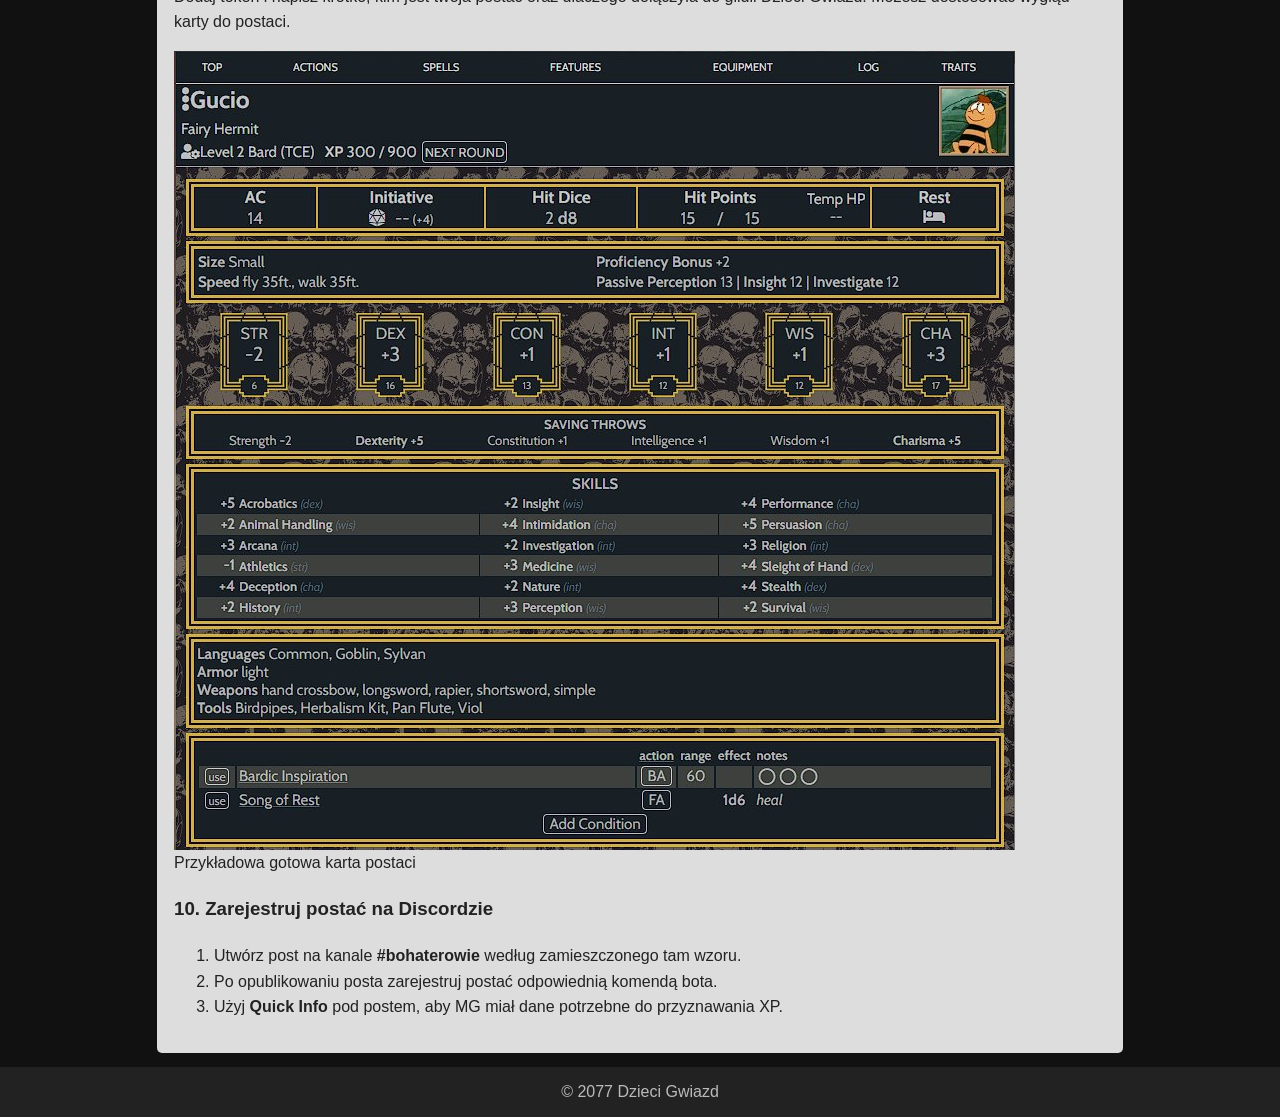
<file: Server-Wiki/pages/create_character.html>
<!DOCTYPE html>
<html lang="pl">
<head>
    <meta charset="UTF-8">
    <meta name="viewport" content="width=device-width, initial-scale=1.0">
    <title>Jak stworzyć postać | Server-Wiki</title>
    <link rel="stylesheet" href="../css/style.css">
    <link rel="icon" type="image/png" href="../images/logo.png">
</head>
<body>
    <div class="wrapper">
        <header class="wiki-header">
            <a class="wiki-brand" href="../index.html" aria-label="Dzieci Gwiazd Wiki — strona główna">
                <img src="../images/logo.png" alt="" width="50" height="50">
            </a>
            <h1>Jak stworzyć postać</h1>
            <button type="button" class="wiki-icon-button" id="searchBtn" aria-label="Wyszukiwanie" aria-controls="searchBar" aria-expanded="false">
                <img src="../images/wiki-search.svg" alt="" width="24" height="24">
            </button>
            <button type="button" class="wiki-icon-button" id="menuBtn" aria-label="Menu" aria-controls="wiki-menu" aria-expanded="false">
                <img src="../images/wiki-menu.svg" alt="" width="24" height="24">
            </button>
        </header>
        <form class="wiki-search" id="searchBar" action="search.html" method="get" role="search" hidden>
            <input type="search" id="searchInput" name="q" placeholder="Szukaj w wiki…" aria-label="Szukaj w wiki" required>
            <button type="submit">Szukaj</button>
        </form>
        <nav class="wiki-menu" id="wiki-menu" aria-label="Nawigacja główna" inert>
                <a href="../index.html">Strona główna</a>
                <a href="new_spells.html">Nowe spelle</a>
                <a href="changed_spells.html">Zmienione spelle</a>
                <a href="changed_feats.html">Featy</a>
                <a href="races.html">Rasy</a>
                <a href="classes.html">Klasy</a>
                <a href="create_character.html" aria-current="page">Jak stworzyć postać</a>
                <a href="fighting_styles.html">Style walki</a>
        </nav>
        <main class="spells-page">
            <article class="spell-box spell-details">
                <h2>Jak stworzyć postać</h2>
                <p>Tworzymy postać w Shard Tabletop w systemie <strong>D&amp;D 5E (2014)</strong>. Na serwerze zaczynasz na <strong>2. poziomie z 300 XP</strong>.</p>
                <section>
                    <h3>1. Załóż konto w Shard Tabletop</h3>
                    <p>Otwórz <a href="https://www.shardtabletop.com/opendnd">Shard Tabletop OpenDnD</a> i załóż konto. Na stronie znajdziesz też ofertę trzech miesięcy subskrypcji Adventurer.</p>
                </section>
                <section>
                    <h3>2. Utwórz nową postać</h3>
                    <p>W zakładce <strong>My Characters</strong> kliknij <strong>New Character</strong>. Wpisz imię postaci, wybierz system <strong>D&amp;D 5E (2014)</strong> i kliknij <strong>OK</strong>.</p>
                    <figure style="margin: 16px 0;">
                        <img src="../images/character-new-character.jpg" alt="Okno Create New Character i wybór D&amp;D 5E (2014)" width="440" height="308" loading="lazy" style="display: block; max-width: 100%; height: auto;">
                        <figcaption>Okno Create New Character i wybór D&amp;D 5E (2014)</figcaption>
                    </figure>
                </section>
                <section>
                    <h3>3. Wybierz rasę</h3>
                    <p>Kliknij <strong>Pick Race</strong>. W przykładzie wybieramy Fairy. Jeśli nie widzisz swojej rasy, poszukaj jej w Shard Marketplace lub dodaj ją ręcznie według zasad z podręcznika. Upewnij się, że rasa jest dozwolona na serwerze. Dodatkowe opcje znajdziesz w <a href="races.html">katalogu ras</a>.</p>
                    <figure style="margin: 16px 0;">
                        <img src="../images/character-pick-race.jpg" alt="Przycisk Pick Race na karcie postaci" width="840" height="924" loading="lazy" style="display: block; max-width: 100%; height: auto;">
                        <figcaption>Przycisk Pick Race na karcie postaci</figcaption>
                    </figure>
                    <figure style="margin: 16px 0;">
                        <img src="../images/character-select-race.jpg" alt="Okno wyboru rasy z opcją Fairy" width="1273" height="513" loading="lazy" style="display: block; max-width: 100%; height: auto;">
                        <figcaption>Okno wyboru rasy z opcją Fairy</figcaption>
                    </figure>
                </section>
                <section>
                    <h3>4. Wybierz tło postaci</h3>
                    <p>Kliknij <strong>Pick Background</strong>. Przykładowe tło to Hermit. Możesz wybrać tło przyznające feat lub rozszerzające listę zaklęć, ale na serwerze nie otrzymujesz tych dwóch rodzajów korzyści z tła.</p>
                    <p>Możesz też stworzyć własne tło, korzystając z istniejących opcji:</p>
                    <ul>
                        <li>Wybierz biegłość w dwóch umiejętnościach.</li>
                        <li>Wybierz dwie opcje spośród biegłości w narzędziach i języków.</li>
                        <li>Wybierz pakiet wyposażenia i cechę tła.</li>
                        <li>Opcjonalnie wybierz cechy osobowości, więzi i wady.</li>
                    </ul>
                    <figure style="margin: 16px 0;">
                        <img src="../images/character-pick-background.jpg" alt="Przycisk Pick Background na karcie postaci" width="838" height="922" loading="lazy" style="display: block; max-width: 100%; height: auto;">
                        <figcaption>Przycisk Pick Background na karcie postaci</figcaption>
                    </figure>
                    <figure style="margin: 16px 0;">
                        <img src="../images/character-select-background.jpg" alt="Okno wyboru tła z opcją Hermit" width="1277" height="887" loading="lazy" style="display: block; max-width: 100%; height: auto;">
                        <figcaption>Okno wyboru tła z opcją Hermit</figcaption>
                    </figure>
                </section>
                <section>
                    <h3>5. Wybierz klasę i ustaw poziom</h3>
                    <p>Kliknij <strong>Pick Class</strong>. W przykładzie wybieramy Bard (TCE), wariant z opcjonalnymi zasadami z <em>Tasha’s Cauldron of Everything</em>. Jeśli wariantu nie ma na liście, sprawdź Shard Marketplace. Ustaw postać na 2. poziomie z 300 XP. <a href="classes.html">Klasy i podklasy w wiki</a></p>
                    <figure style="margin: 16px 0;">
                        <img src="../images/character-pick-class.jpg" alt="Przycisk Pick Class na karcie postaci" width="840" height="927" loading="lazy" style="display: block; max-width: 100%; height: auto;">
                        <figcaption>Przycisk Pick Class na karcie postaci</figcaption>
                    </figure>
                    <figure style="margin: 16px 0;">
                        <img src="../images/character-select-class.jpg" alt="Okno wyboru klasy z opcją Bard (TCE)" width="1275" height="888" loading="lazy" style="display: block; max-width: 100%; height: auto;">
                        <figcaption>Okno wyboru klasy z opcją Bard (TCE)</figcaption>
                    </figure>
                </section>
                <section>
                    <h3>6. Rozdaj statystyki</h3>
                    <p>Kliknij <strong>Pick Abilities</strong>. Jeśli nie obniżasz żadnej statystyki poniżej 8, możesz użyć wbudowanego <strong>Point Buy</strong>. Zasada serwera pozwala zejść do 6. Wtedy użyj <a href="https://2014.5e.tools/statgen.html#pointbuy">kalkulatora Point Buy w 5etools 2014</a>, włącz <strong>Custom Rules</strong> i ustaw budżet 27 punktów. Wyniki przed premiami rasowymi przepisz w Shardzie w trybie <strong>Freeform</strong>.</p>
                    <p>Koszt według kolejnych wartości od 6 do 15 wynosi: <strong>−2, −1, 0, 1, 2, 3, 4, 5, 7, 9</strong>. Przykładowy zestaw wykorzystujący 27 punktów to 6, 14, 13, 12, 12, 15.</p>
                    <figure style="margin: 16px 0;">
                        <img src="../images/character-pick-abilities.jpg" alt="Przycisk Pick Abilities na karcie postaci" width="841" height="924" loading="lazy" style="display: block; max-width: 100%; height: auto;">
                        <figcaption>Przycisk Pick Abilities na karcie postaci</figcaption>
                    </figure>
                </section>
                <section>
                    <h3>7. Uzupełnij wyposażenie, zaklęcia i opcje rasowe</h3>
                    <p>Wybierz wyposażenie startowe i zaklęcia zgodnie z zasadami swojej klasy. Klasy przygotowujące zaklęcia zwykle mogą zmienić przygotowaną listę po długim odpoczynku. Klasy uczące się zaklęć zmieniają je zgodnie z zasadami awansu lub za pomocą DT na serwerze.</p>
                    <p>W <strong>Pick Options</strong> lub po kliknięciu poziomu pod imieniem postaci możesz zmienić przypisanie premii rasowych zgodnie z TCE. Premii nie możesz przypisać dwukrotnie do tej samej cechy.</p>
                    <p>Wyposażenie startowe możesz sprzedać za połowę ceny. Jeśli wybierasz start ze złotem, otrzymujesz średnią kwotę przewidzianą dla klasy i kupujesz wyposażenie według cennika.</p>
                    <figure style="margin: 16px 0;">
                        <img src="../images/character-race-options.jpg" alt="Okno Fairy Options z wyborem premii rasowych" width="554" height="342" loading="lazy" style="display: block; max-width: 100%; height: auto;">
                        <figcaption>Okno Fairy Options z wyborem premii rasowych</figcaption>
                    </figure>
                </section>
                <section>
                    <h3>8. Dodaj Hero Feat</h3>
                    <p>Kliknij trzy kropki obok imienia postaci i wybierz <strong>Hero Abilities → Add → Feats</strong>. Dodaj wybrany feat. Sprawdź, czy spełniasz jego wymagania i czy jest <a href="changed_feats.html">dozwolony na serwerze</a>.</p>
                </section>
                <section>
                    <h3>9. Dodaj token i historię postaci</h3>
                    <p>Dodaj token i napisz krótko, kim jest twoja postać oraz dlaczego dołączyła do gildii Dzieci Gwiazd. Możesz dostosować wygląd karty do postaci.</p>
                    <figure style="margin: 16px 0;">
                        <img src="../images/character-character-sheet.jpg" alt="Przykładowa gotowa karta postaci" width="841" height="799" loading="lazy" style="display: block; max-width: 100%; height: auto;">
                        <figcaption>Przykładowa gotowa karta postaci</figcaption>
                    </figure>
                </section>
                <section>
                    <h3>10. Zarejestruj postać na Discordzie</h3>
                    <ol>
                        <li>Utwórz post na kanale <strong>#bohaterowie</strong> według zamieszczonego tam wzoru.</li>
                        <li>Po opublikowaniu posta zarejestruj postać odpowiednią komendą bota.</li>
                        <li>Użyj <strong>Quick Info</strong> pod postem, aby MG miał dane potrzebne do przyznawania XP.</li>
                    </ol>
                </section>
            </article>
        </main>
    </div>
    <footer>
        <p>© 2077 Dzieci Gwiazd</p>
    </footer>

    <script src="../js/script.js"></script>
</body>
</html>
</file>
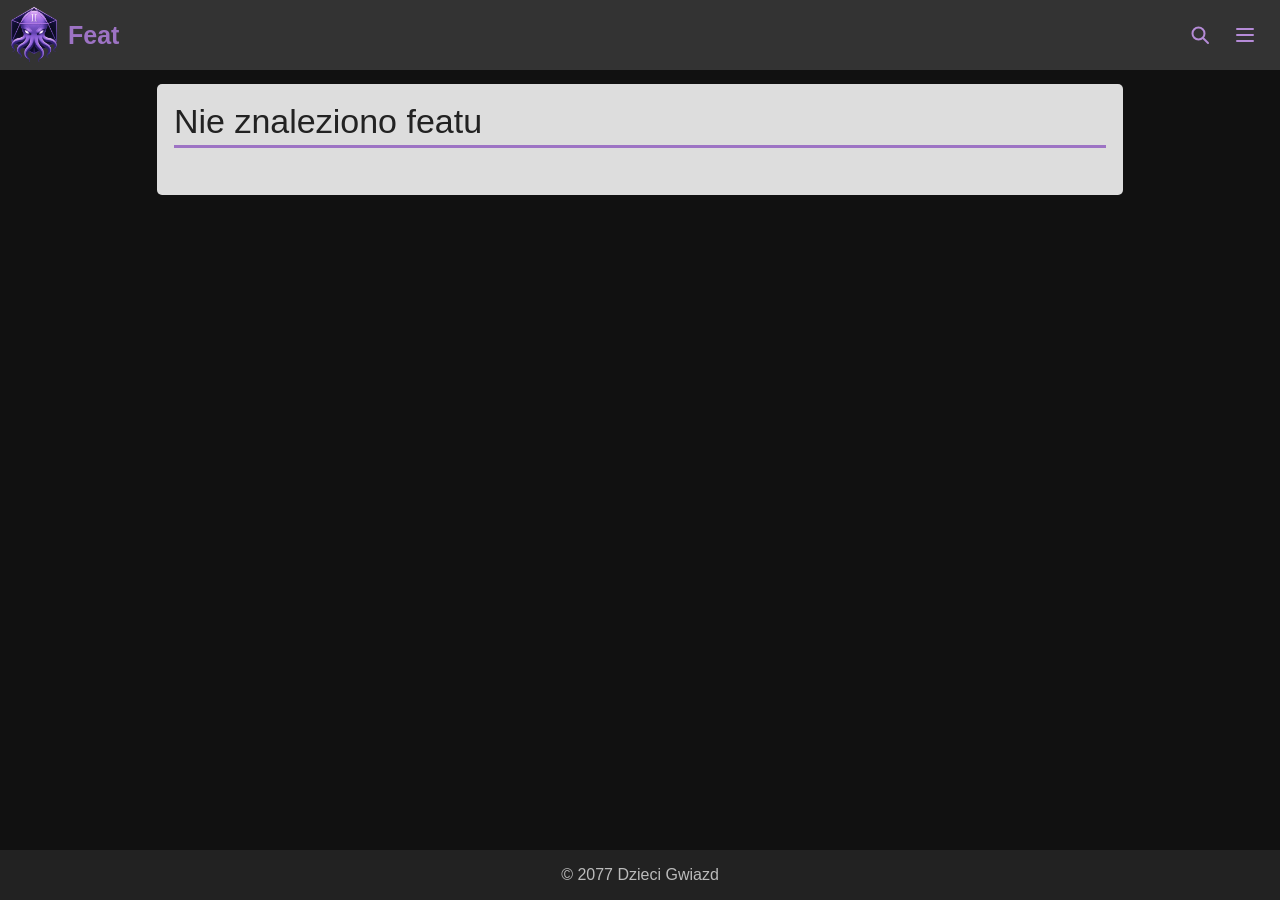
<file: Server-Wiki/pages/feat.html>
<!DOCTYPE html>
<html lang="pl">
<head>
    <meta charset="UTF-8">
    <meta name="viewport" content="width=device-width, initial-scale=1.0">
    <title>Feat | Server-Wiki</title>
    <link rel="stylesheet" href="../css/style.css">
    <link rel="icon" type="image/png" href="../images/logo.png">
</head>
<body>
    <div class="wrapper">
        <header class="wiki-header">
            <a class="wiki-brand" href="../index.html" aria-label="Dzieci Gwiazd Wiki — strona główna">
                <img src="../images/logo.png" alt="" width="50" height="50">
            </a>
            <h1>Feat</h1>
            <button type="button" class="wiki-icon-button" id="searchBtn" aria-label="Wyszukiwanie" aria-controls="searchBar" aria-expanded="false">
                <img src="../images/wiki-search.svg" alt="" width="24" height="24">
            </button>
            <button type="button" class="wiki-icon-button" id="menuBtn" aria-label="Menu" aria-controls="wiki-menu" aria-expanded="false">
                <img src="../images/wiki-menu.svg" alt="" width="24" height="24">
            </button>
        </header>
        <form class="wiki-search" id="searchBar" action="search.html" method="get" role="search" hidden>
            <input type="search" id="searchInput" name="q" placeholder="Szukaj w wiki…" aria-label="Szukaj w wiki" required>
            <button type="submit">Szukaj</button>
        </form>
        <nav class="wiki-menu" id="wiki-menu" aria-label="Nawigacja główna" inert>
                <a href="../index.html">Strona główna</a>
                <a href="new_spells.html">Nowe spelle</a>
                <a href="changed_spells.html">Zmienione spelle</a>
                <a href="changed_feats.html" aria-current="page">Featy</a>
                <a href="races.html">Rasy</a>
                <a href="classes.html">Klasy</a>
                <a href="create_character.html">Jak stworzyć postać</a>
                <a href="fighting_styles.html">Style walki</a>
        </nav>
        <main class="spells-page">
            <article class="spell-box spell-details" id="feat-details"></article>
        </main>
    </div>
    <footer>
        <p>© 2077 Dzieci Gwiazd</p>
    </footer>

    <script src="../js/script.js"></script>
    <script src="../js/feat-data.js?v=20261116-en"></script>
    <script src="../js/feat-pages.js"></script>
</body>
</html>
</file>
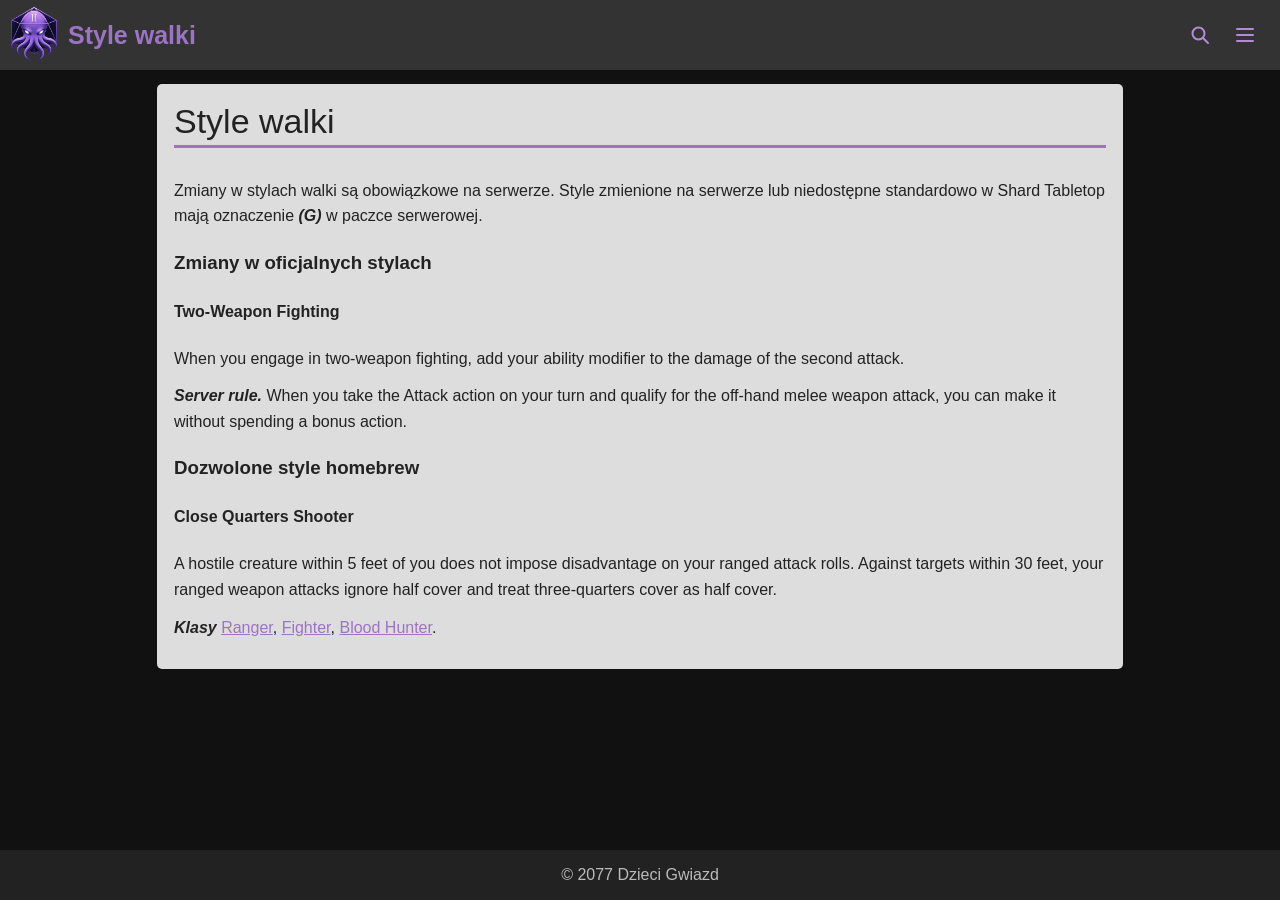
<file: Server-Wiki/pages/fighting_styles.html>
<!DOCTYPE html>
<html lang="pl">
<head>
    <meta charset="UTF-8">
    <meta name="viewport" content="width=device-width, initial-scale=1.0">
    <title>Style walki | Server-Wiki</title>
    <link rel="stylesheet" href="../css/style.css">
    <link rel="icon" type="image/png" href="../images/logo.png">
</head>
<body>
    <div class="wrapper">
        <header class="wiki-header">
            <a class="wiki-brand" href="../index.html" aria-label="Dzieci Gwiazd Wiki — strona główna">
                <img src="../images/logo.png" alt="" width="50" height="50">
            </a>
            <h1>Style walki</h1>
            <button type="button" class="wiki-icon-button" id="searchBtn" aria-label="Wyszukiwanie" aria-controls="searchBar" aria-expanded="false">
                <img src="../images/wiki-search.svg" alt="" width="24" height="24">
            </button>
            <button type="button" class="wiki-icon-button" id="menuBtn" aria-label="Menu" aria-controls="wiki-menu" aria-expanded="false">
                <img src="../images/wiki-menu.svg" alt="" width="24" height="24">
            </button>
        </header>
        <form class="wiki-search" id="searchBar" action="search.html" method="get" role="search" hidden>
            <input type="search" id="searchInput" name="q" placeholder="Szukaj w wiki…" aria-label="Szukaj w wiki" required>
            <button type="submit">Szukaj</button>
        </form>
        <nav class="wiki-menu" id="wiki-menu" aria-label="Nawigacja główna" inert>
                <a href="../index.html">Strona główna</a>
                <a href="new_spells.html">Nowe spelle</a>
                <a href="changed_spells.html">Zmienione spelle</a>
                <a href="changed_feats.html">Featy</a>
                <a href="races.html">Rasy</a>
                <a href="classes.html">Klasy</a>
                <a href="create_character.html">Jak stworzyć postać</a>
                <a href="fighting_styles.html" aria-current="page">Style walki</a>
        </nav>
        <main class="spells-page">
            <article class="spell-box spell-details">
                <h2>Style walki</h2>
                <p>Zmiany w stylach walki są obowiązkowe na serwerze. Style zmienione na serwerze lub niedostępne standardowo w Shard Tabletop mają oznaczenie <strong>(G)</strong> w paczce serwerowej.</p>
                <section>
                    <h3>Zmiany w oficjalnych stylach</h3>
                    <h4>Two-Weapon Fighting</h4>
                    <p>When you engage in two-weapon fighting, add your ability modifier to the damage of the second attack.</p>
                    <p><strong>Server rule.</strong> When you take the Attack action on your turn and qualify for the off-hand melee weapon attack, you can make it without spending a bonus action.</p>
                </section>
                <section>
                    <h3>Dozwolone style homebrew</h3>
                    <h4>Close Quarters Shooter</h4>
                    <p>A hostile creature within 5 feet of you does not impose disadvantage on your ranged attack rolls. Against targets within 30 feet, your ranged weapon attacks ignore half cover and treat three-quarters cover as half cover.</p>
                    <p><strong>Klasy</strong> <a href="class.html?id=ranger">Ranger</a>, <a href="class.html?id=fighter">Fighter</a>, <a href="class.html?id=blood-hunter">Blood Hunter</a>.</p>
                </section>
            </article>
        </main>
    </div>
    <footer>
        <p>© 2077 Dzieci Gwiazd</p>
    </footer>

    <script src="../js/script.js"></script>
</body>
</html>
</file>
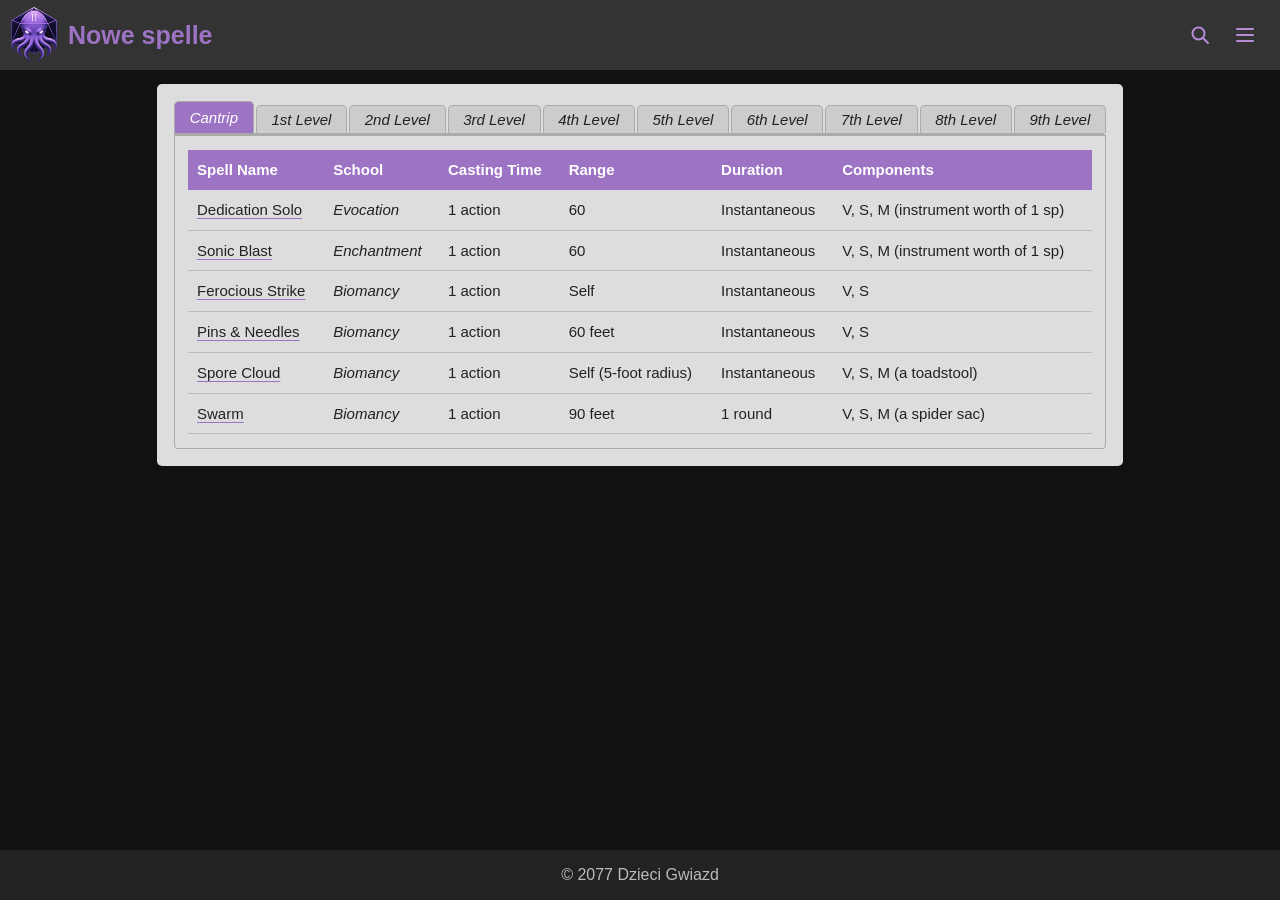
<file: Server-Wiki/pages/new_spells.html>
<!DOCTYPE html>
<html lang="pl">
<head>
    <meta charset="UTF-8">
    <meta name="viewport" content="width=device-width, initial-scale=1.0">
    <title>Nowe spelle</title>
    <link rel="stylesheet" href="../css/style.css">
    <link rel="icon" type="image/png" href="../images/logo.png">
</head>
<body>
    <div class="wrapper">
        <header class="wiki-header">
            <a class="wiki-brand" href="../index.html" aria-label="Dzieci Gwiazd Wiki — strona główna">
                <img src="../images/logo.png" alt="" width="50" height="50">
            </a>
            <h1>Nowe spelle</h1>
            <button type="button" class="wiki-icon-button" id="searchBtn" aria-label="Wyszukiwanie" aria-controls="searchBar" aria-expanded="false">
                <img src="../images/wiki-search.svg" alt="" width="24" height="24">
            </button>
            <button type="button" class="wiki-icon-button" id="menuBtn" aria-label="Menu" aria-controls="wiki-menu" aria-expanded="false">
                <img src="../images/wiki-menu.svg" alt="" width="24" height="24">
            </button>
        </header>
        <form class="wiki-search" id="searchBar" action="search.html" method="get" role="search" hidden>
            <input type="search" id="searchInput" name="q" placeholder="Szukaj w wiki…" aria-label="Szukaj w wiki" required>
            <button type="submit">Szukaj</button>
        </form>
        <nav class="wiki-menu" id="wiki-menu" aria-label="Nawigacja główna" inert>
                <a href="../index.html">Strona główna</a>
                <a href="new_spells.html" aria-current="page">Nowe spelle</a>
                <a href="changed_spells.html">Zmienione spelle</a>
                <a href="changed_feats.html">Featy</a>
                <a href="races.html">Rasy</a>
                <a href="classes.html">Klasy</a>
                <a href="create_character.html">Jak stworzyć postać</a>
                <a href="fighting_styles.html">Style walki</a>
        </nav>
        <main class="spells-page">
<div class="spell-box">

    <div class="tabs">
        <button class="tab active" data-level="0">Cantrip</button>
        <button class="tab" data-level="1">1st Level</button>
        <button class="tab" data-level="2">2nd Level</button>
        <button class="tab" data-level="3">3rd Level</button>
        <button class="tab" data-level="4">4th Level</button>
        <button class="tab" data-level="5">5th Level</button>
        <button class="tab" data-level="6">6th Level</button>
        <button class="tab" data-level="7">7th Level</button>
        <button class="tab" data-level="8">8th Level</button>
        <button class="tab" data-level="9">9th Level</button>
    </div>

    <div class="spell-table-panel">
        <table class="spell-table">
            <thead>
                <tr>
                    <th>Spell Name</th>
                    <th>School</th>
                    <th>Casting Time</th>
                    <th>Range</th>
                    <th>Duration</th>
                    <th>Components</th>
                </tr>
            </thead>
            <tbody data-spell-category="new"></tbody>
        </table>
    </div>

</div>
        </main>
    </div>
    <footer>
        <p>© 2077 Dzieci Gwiazd</p>
    </footer>

    <script src="../js/script.js"></script>
    <script src="../js/changed-spell-data.js?v=class-lists-1"></script>
    <script src="../js/changed-spells.js?v=class-lists-1"></script>
</body>
</html>
</file>
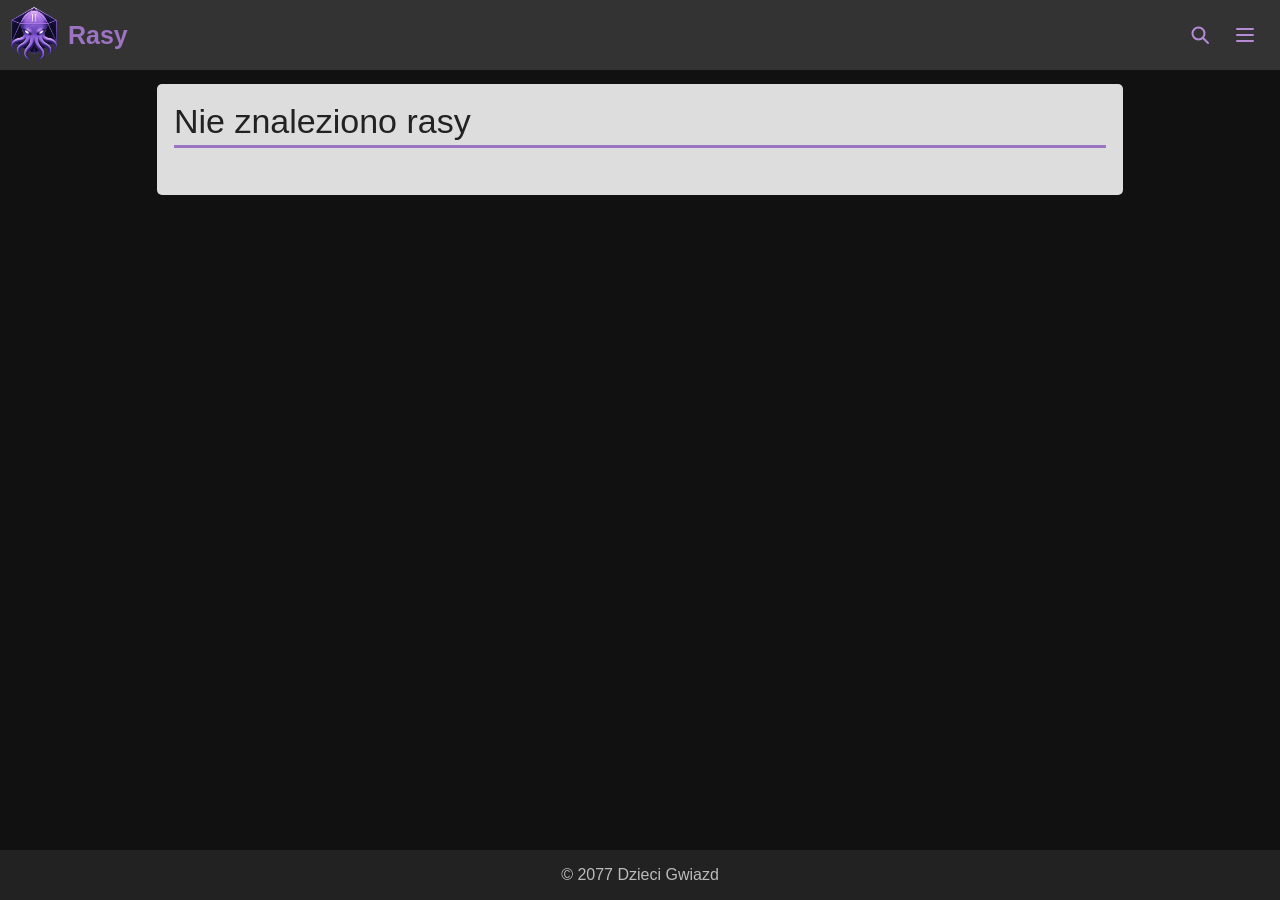
<file: Server-Wiki/pages/race.html>
<!DOCTYPE html>
<html lang="pl">
<head>
    <meta charset="UTF-8">
    <meta name="viewport" content="width=device-width, initial-scale=1.0">
    <title>Rasy | Server-Wiki</title>
    <link rel="stylesheet" href="../css/style.css">
    <link rel="icon" type="image/png" href="../images/logo.png">
</head>
<body>
    <div class="wrapper">
        <header class="wiki-header">
            <a class="wiki-brand" href="../index.html" aria-label="Dzieci Gwiazd Wiki — strona główna">
                <img src="../images/logo.png" alt="" width="50" height="50">
            </a>
            <h1>Rasy</h1>
            <button type="button" class="wiki-icon-button" id="searchBtn" aria-label="Wyszukiwanie" aria-controls="searchBar" aria-expanded="false">
                <img src="../images/wiki-search.svg" alt="" width="24" height="24">
            </button>
            <button type="button" class="wiki-icon-button" id="menuBtn" aria-label="Menu" aria-controls="wiki-menu" aria-expanded="false">
                <img src="../images/wiki-menu.svg" alt="" width="24" height="24">
            </button>
        </header>
        <form class="wiki-search" id="searchBar" action="search.html" method="get" role="search" hidden>
            <input type="search" id="searchInput" name="q" placeholder="Szukaj w wiki…" aria-label="Szukaj w wiki" required>
            <button type="submit">Szukaj</button>
        </form>
        <nav class="wiki-menu" id="wiki-menu" aria-label="Nawigacja główna" inert>
                <a href="../index.html">Strona główna</a>
                <a href="new_spells.html">Nowe spelle</a>
                <a href="changed_spells.html">Zmienione spelle</a>
                <a href="changed_feats.html">Featy</a>
                <a href="races.html" aria-current="page">Rasy</a>
                <a href="classes.html">Klasy</a>
                <a href="create_character.html">Jak stworzyć postać</a>
                <a href="fighting_styles.html">Style walki</a>
        </nav>
        <main class="spells-page">
            <article class="spell-box spell-details" id="race-details"></article>
        </main>
    </div>
    <footer>
        <p>© 2077 Dzieci Gwiazd</p>
    </footer>

    <script src="../js/script.js"></script>
    <script src="../js/race-data.js?v=hedge-curl-up-1"></script>
    <script src="../js/race-pages.js"></script>
</body>
</html>
</file>
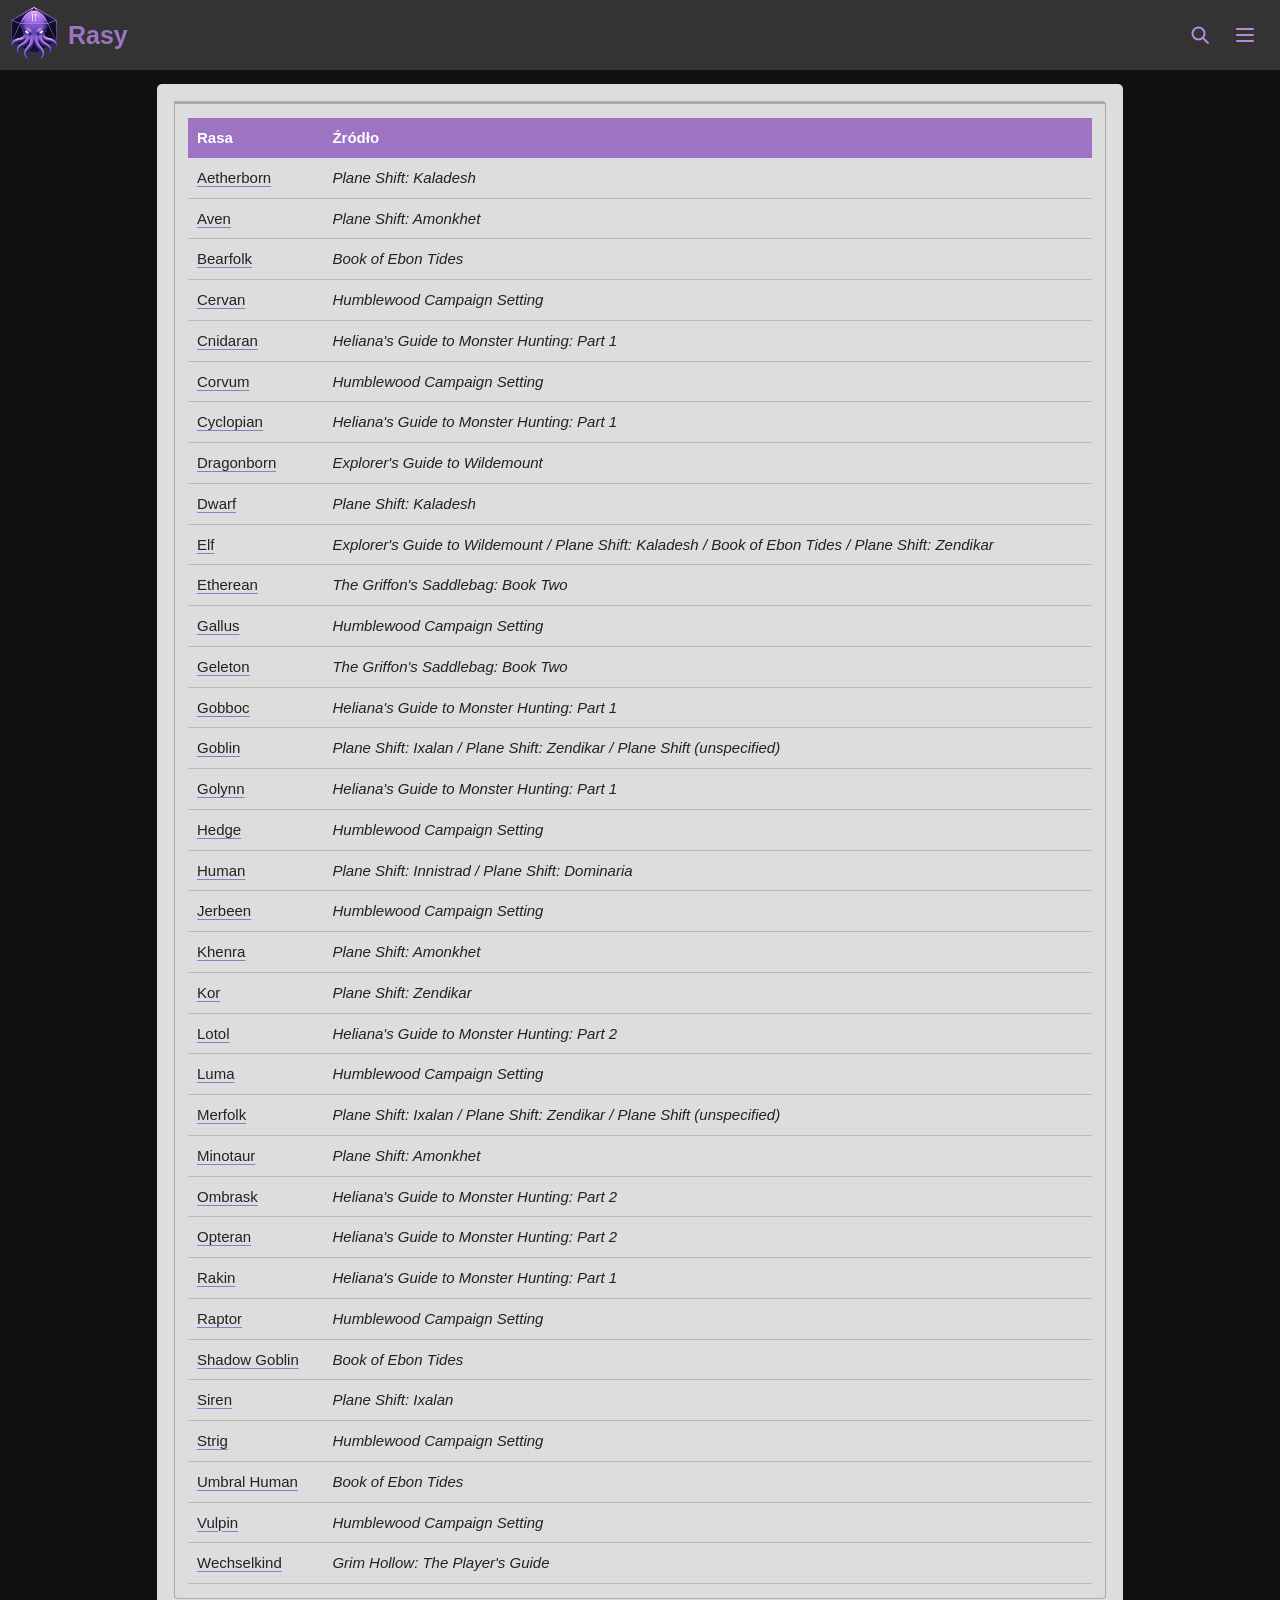
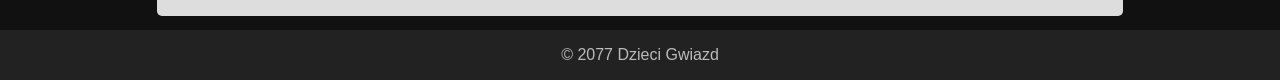
<file: Server-Wiki/pages/races.html>
<!DOCTYPE html>
<html lang="pl">
<head>
    <meta charset="UTF-8">
    <meta name="viewport" content="width=device-width, initial-scale=1.0">
    <title>Rasy | Server-Wiki</title>
    <link rel="stylesheet" href="../css/style.css">
    <link rel="icon" type="image/png" href="../images/logo.png">
</head>
<body>
    <div class="wrapper">
        <header class="wiki-header">
            <a class="wiki-brand" href="../index.html" aria-label="Dzieci Gwiazd Wiki — strona główna">
                <img src="../images/logo.png" alt="" width="50" height="50">
            </a>
            <h1>Rasy</h1>
            <button type="button" class="wiki-icon-button" id="searchBtn" aria-label="Wyszukiwanie" aria-controls="searchBar" aria-expanded="false">
                <img src="../images/wiki-search.svg" alt="" width="24" height="24">
            </button>
            <button type="button" class="wiki-icon-button" id="menuBtn" aria-label="Menu" aria-controls="wiki-menu" aria-expanded="false">
                <img src="../images/wiki-menu.svg" alt="" width="24" height="24">
            </button>
        </header>
        <form class="wiki-search" id="searchBar" action="search.html" method="get" role="search" hidden>
            <input type="search" id="searchInput" name="q" placeholder="Szukaj w wiki…" aria-label="Szukaj w wiki" required>
            <button type="submit">Szukaj</button>
        </form>
        <nav class="wiki-menu" id="wiki-menu" aria-label="Nawigacja główna" inert>
                <a href="../index.html">Strona główna</a>
                <a href="new_spells.html">Nowe spelle</a>
                <a href="changed_spells.html">Zmienione spelle</a>
                <a href="changed_feats.html">Featy</a>
                <a href="races.html" aria-current="page">Rasy</a>
                <a href="classes.html">Klasy</a>
                <a href="create_character.html">Jak stworzyć postać</a>
                <a href="fighting_styles.html">Style walki</a>
        </nav>
        <main class="spells-page">
            <div class="spell-box">
                <div class="spell-table-panel">
                    <table class="spell-table wiki-link-table">
                        <thead><tr><th scope="col">Rasa</th><th scope="col">&#377;r&oacute;d&#322;o</th></tr></thead>
                        <tbody id="race-rows"></tbody>
                    </table>
                </div>
            </div>
        </main>
    </div>
    <footer>
        <p>© 2077 Dzieci Gwiazd</p>
    </footer>

    <script src="../js/script.js"></script>
    <script src="../js/race-data.js?v=hedge-curl-up-1"></script>
    <script src="../js/race-pages.js"></script>
</body>
</html>
</file>
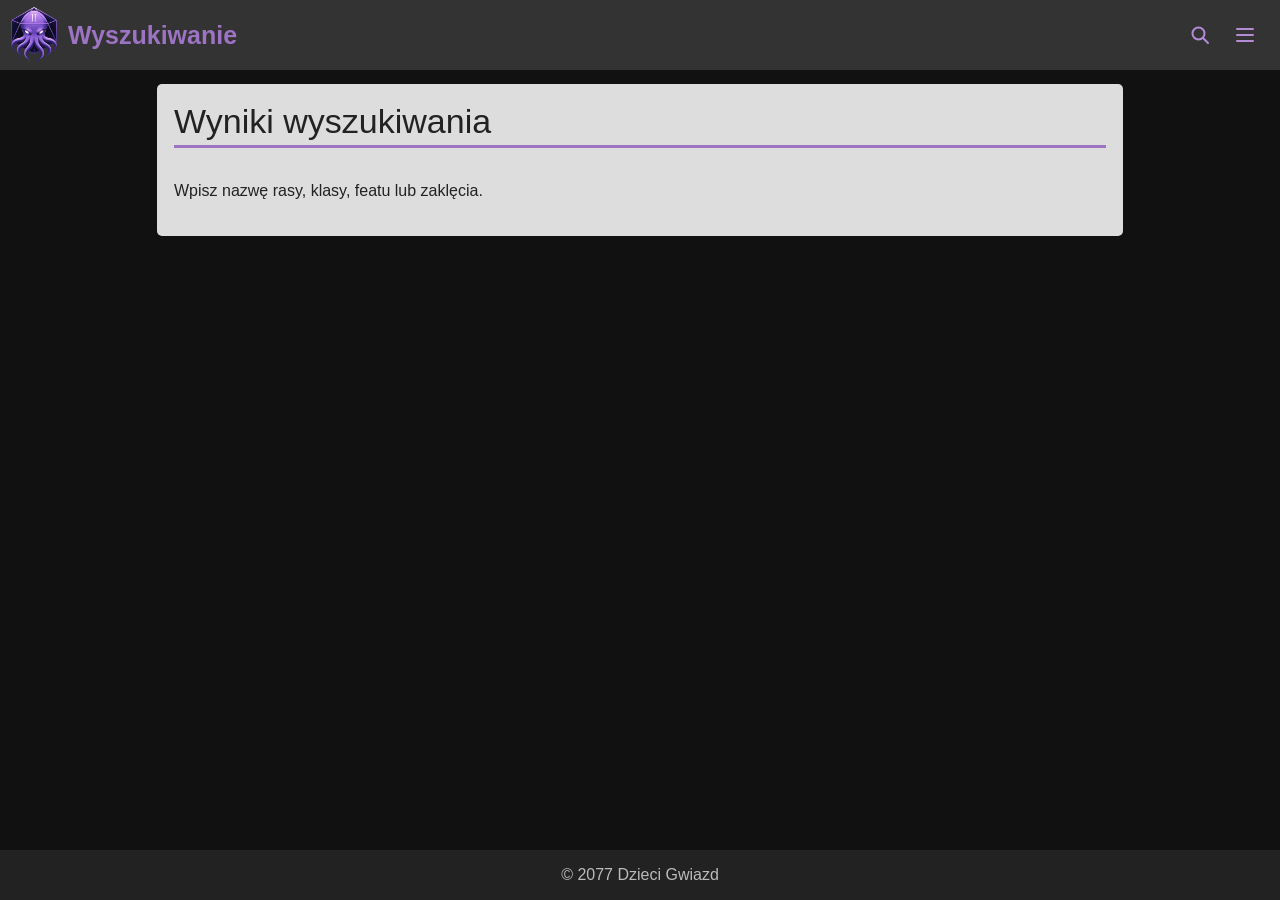
<file: Server-Wiki/pages/search.html>
<!DOCTYPE html>
<html lang="pl">
<head>
    <meta charset="UTF-8">
    <meta name="viewport" content="width=device-width, initial-scale=1.0">
    <title>Wyszukiwanie | Server-Wiki</title>
    <link rel="stylesheet" href="../css/style.css">
    <link rel="icon" type="image/png" href="../images/logo.png">
</head>
<body>
    <div class="wrapper">
        <header class="wiki-header">
            <a class="wiki-brand" href="../index.html" aria-label="Dzieci Gwiazd Wiki — strona główna">
                <img src="../images/logo.png" alt="" width="50" height="50">
            </a>
            <h1>Wyszukiwanie</h1>
            <button type="button" class="wiki-icon-button" id="searchBtn" aria-label="Wyszukiwanie" aria-controls="searchBar" aria-expanded="false">
                <img src="../images/wiki-search.svg" alt="" width="24" height="24">
            </button>
            <button type="button" class="wiki-icon-button" id="menuBtn" aria-label="Menu" aria-controls="wiki-menu" aria-expanded="false">
                <img src="../images/wiki-menu.svg" alt="" width="24" height="24">
            </button>
        </header>
        <form class="wiki-search" id="searchBar" action="search.html" method="get" role="search" hidden>
            <input type="search" id="searchInput" name="q" placeholder="Szukaj w wiki…" aria-label="Szukaj w wiki" required>
            <button type="submit">Szukaj</button>
        </form>
        <nav class="wiki-menu" id="wiki-menu" aria-label="Nawigacja główna" inert>
                <a href="../index.html">Strona główna</a>
                <a href="new_spells.html">Nowe spelle</a>
                <a href="changed_spells.html">Zmienione spelle</a>
                <a href="changed_feats.html">Featy</a>
                <a href="races.html">Rasy</a>
                <a href="classes.html">Klasy</a>
                <a href="create_character.html">Jak stworzyć postać</a>
                <a href="fighting_styles.html">Style walki</a>
        </nav>
        <main class="spells-page">
            <section class="spell-box spell-details">
                <h2>Wyniki wyszukiwania</h2>
                <p id="search-status"></p>
                <ul id="search-results"></ul>
            </section>
        </main>
    </div>
    <footer>
        <p>© 2077 Dzieci Gwiazd</p>
    </footer>

    <script src="../js/script.js"></script>
    <script src="../js/feat-data.js?v=20261116-en"></script>
    <script src="../js/changed-spell-data.js?v=class-lists-1"></script>
    <script src="../js/race-data.js?v=hedge-curl-up-1"></script>
    <script src="../js/class-data.js?v=blood-hunter-2"></script>
    <script src="../js/feat-pages.js"></script>
</body>
</html>
</file>
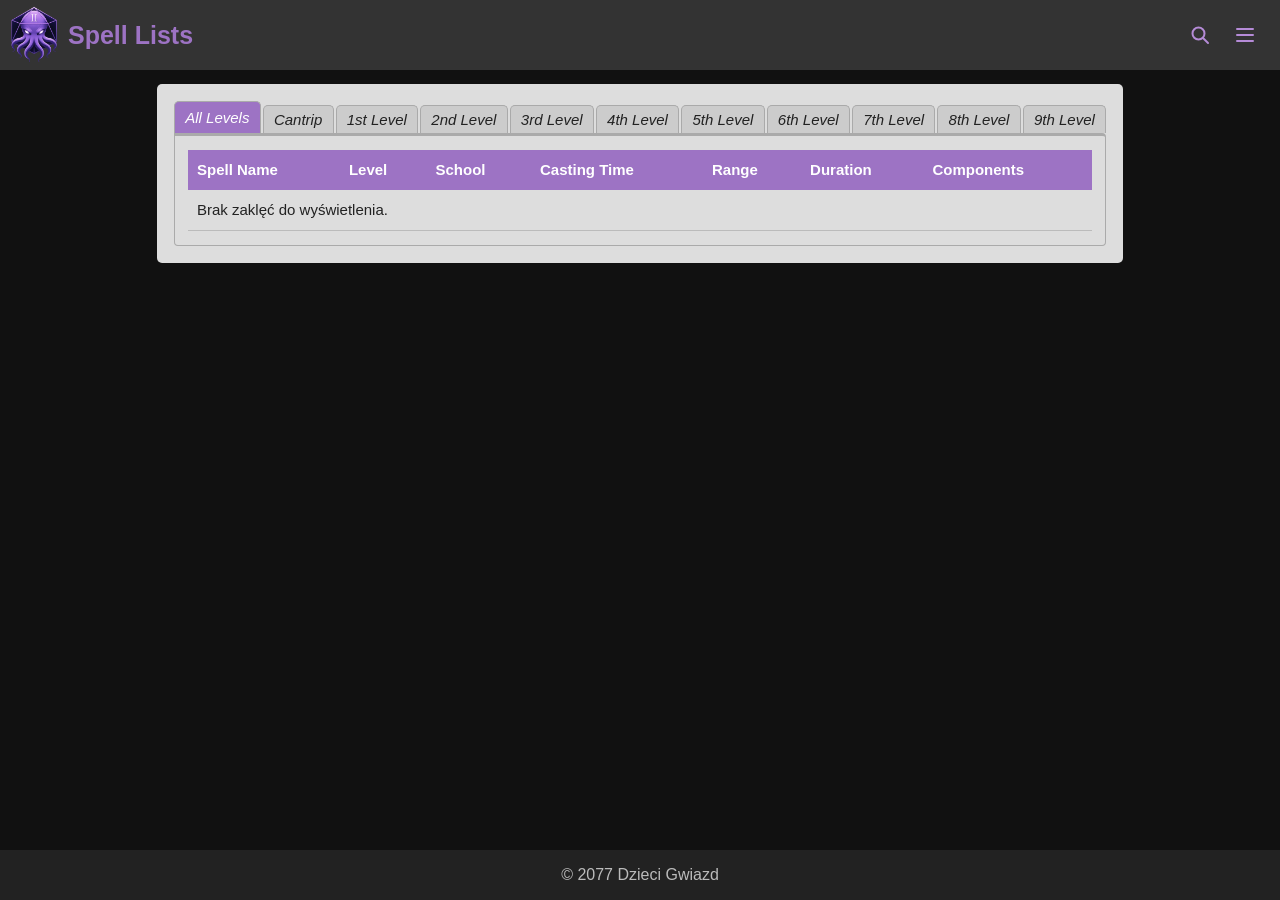
<file: Server-Wiki/pages/spell_list.html>
<!DOCTYPE html>
<html lang="pl">
<head>
    <meta charset="UTF-8">
    <meta name="viewport" content="width=device-width, initial-scale=1.0">
    <title>Spell Lists | Server-Wiki</title>
    <link rel="stylesheet" href="../css/style.css">
    <link rel="icon" type="image/png" href="../images/logo.png">
</head>
<body>
    <div class="wrapper">
        <header class="wiki-header">
            <a class="wiki-brand" href="../index.html" aria-label="Dzieci Gwiazd Wiki — strona główna">
                <img src="../images/logo.png" alt="" width="50" height="50">
            </a>
            <h1 id="spell-list-class">Spell Lists</h1>
            <button type="button" class="wiki-icon-button" id="searchBtn" aria-label="Wyszukiwanie" aria-controls="searchBar" aria-expanded="false">
                <img src="../images/wiki-search.svg" alt="" width="24" height="24">
            </button>
            <button type="button" class="wiki-icon-button" id="menuBtn" aria-label="Menu" aria-controls="wiki-menu" aria-expanded="false">
                <img src="../images/wiki-menu.svg" alt="" width="24" height="24">
            </button>
        </header>
        <form class="wiki-search" id="searchBar" action="search.html" method="get" role="search" hidden>
            <input type="search" id="searchInput" name="q" placeholder="Szukaj w wiki…" aria-label="Szukaj w wiki" required>
            <button type="submit">Szukaj</button>
        </form>
        <nav class="wiki-menu" id="wiki-menu" aria-label="Nawigacja główna" inert>
                <a href="../index.html">Strona główna</a>
                <a href="new_spells.html">Nowe spelle</a>
                <a href="changed_spells.html">Zmienione spelle</a>
                <a href="changed_feats.html">Featy</a>
                <a href="races.html">Rasy</a>
                <a href="classes.html">Klasy</a>
                <a href="create_character.html">Jak stworzyć postać</a>
                <a href="fighting_styles.html">Style walki</a>
        </nav>
        <main class="spells-page">
<div class="spell-box">

    <div class="tabs">
        <button class="tab active" data-level="all">All Levels</button>
        <button class="tab" data-level="0">Cantrip</button>
        <button class="tab" data-level="1">1st Level</button>
        <button class="tab" data-level="2">2nd Level</button>
        <button class="tab" data-level="3">3rd Level</button>
        <button class="tab" data-level="4">4th Level</button>
        <button class="tab" data-level="5">5th Level</button>
        <button class="tab" data-level="6">6th Level</button>
        <button class="tab" data-level="7">7th Level</button>
        <button class="tab" data-level="8">8th Level</button>
        <button class="tab" data-level="9">9th Level</button>
    </div>

    <div class="spell-table-panel">
        <table class="spell-table">
            <thead>
                <tr>
                    <th>Spell Name</th>
                    <th>Level</th>
                    <th>School</th>
                    <th>Casting Time</th>
                    <th>Range</th>
                    <th>Duration</th>
                    <th>Components</th>
                </tr>
            </thead>
            <tbody data-spell-category="class"></tbody>
        </table>
    </div>

</div>
        </main>
    </div>
    <footer>
        <p>© 2077 Dzieci Gwiazd</p>
    </footer>

    <script src="../js/script.js"></script>
    <script src="../js/changed-spell-data.js?v=class-lists-1"></script>
    <script src="../js/class-data.js?v=blood-hunter-2"></script>
    <script src="../js/changed-spells.js?v=class-lists-2"></script>
</body>
</html>
</file>
<file: Server-Wiki/css/style.css>
/* ===== GLOBAL ===== */
html, body {
    overflow-x: clip;
}

body {
    font-family: Arial, sans-serif;
    background-color: #111;
    color: #eee;
    line-height: 1.6;
    margin: 0;
    padding: 0;
    min-height: 100vh;
    display: flex;
    flex-direction: column;
}

.wrapper {
    flex: 1; 
}

/* ===== HEADER AND NAVIGATION ===== */
:root {
    --wiki-header-height: 70px;
}

.wiki-header {
    position: sticky;
    top: 0;
    z-index: 1000;
    box-sizing: border-box;
    height: var(--wiki-header-height);
    display: flex;
    align-items: center;
    gap: 5px;
    padding: 6px 15px 6px 5px;
    background: #333;
}

.wiki-header h1 {
    flex: 1;
    min-width: 0;
    margin: 0;
    color: #9d73c4;
    font-size: 25px;
}

.wiki-brand {
    display: flex;
    flex-shrink: 0;
}

.wiki-brand img {
    width: 58px;
    height: 58px;
}

.wiki-icon-button {
    display: grid;
    place-items: center;
    flex: 0 0 40px;
    height: 40px;
    padding: 0;
    border: 0;
    background: none;
    cursor: pointer;
}

.wiki-search {
    position: fixed;
    top: calc(var(--wiki-header-height) / 2);
    right: 108px;
    transform: translateY(-50%);
    z-index: 1001;
    box-sizing: border-box;
    width: min(320px, calc(100% - 120px));
    height: 38px;
    padding: 3px;
    gap: 4px;
    border: 1px solid #9d73c4;
    border-radius: 999px;
    background: #000;
}

.wiki-search:not([hidden]) {
    display: flex;
}

.wiki-search input {
    flex: 1;
    min-width: 0;
    padding: 0 9px;
    border: 0;
    border-radius: 999px;
    background: transparent;
    color: #fff;
    font: inherit;
}

.wiki-search:focus-within {
    box-shadow: 0 0 0 1px #9d73c4;
}

.wiki-search input:focus {
    outline: none;
}

.wiki-search button {
    padding: 0 11px;
    border: 0;
    border-radius: 999px;
    background: #9d73c4;
    color: #111;
    font: inherit;
    cursor: pointer;
}

.wiki-menu {
    position: fixed;
    top: var(--wiki-header-height);
    bottom: 0;
    right: 0;
    z-index: 999;
    box-sizing: border-box;
    width: min(300px, 100%);
    padding: 10px;
    overflow-y: auto;
    background: #222;
    box-shadow: -2px 0 5px #0008;
}

.wiki-menu {
    visibility: visible;
    transform: translateX(0);
    transition: transform 240ms ease, visibility 0s;
}

.wiki-menu[inert] {
    visibility: hidden;
    transform: translateX(calc(100% + 8px));
    transition: transform 240ms ease, visibility 0s 240ms;
}

.wiki-icon-button:hover,
.wiki-icon-button[aria-expanded="true"] {
    border-radius: 5px;
    background: #444;
}

@media (prefers-reduced-motion: reduce) {
    .wiki-menu,
    .wiki-menu[inert] {
        transition: none;
    }
}

.wiki-menu a {
    display: block;
    margin: 10px 0;
    padding: 10px;
    border-radius: 5px;
    color: #9d73c4;
    font-size: 18px;
    text-decoration: none;
}

.wiki-menu a:hover,
.wiki-menu a[aria-current="page"] {
    background: #444;
}

:focus-visible {
    outline: 2px solid #9d73c4;
    outline-offset: 3px;
}

/* ===== MAIN CONTENT ===== */
main {
    padding: 20px;
    max-width: 800px;
    margin: auto;
    width: 90%;
}

h2 {
    color: #9d73c4;
    margin-top: 30px;
}

p {
    text-align: justify;
}

a {
    color: #9d73c4;
}

.content-img {
    float: right;
    margin: 20px;
    margin-bottom: 7px;
    width: 35%;
    height: auto;
    border: solid;
    border-radius: 2px;
    border-color: #9d73c4;
}

/* ===== FOOTER ===== */
footer {
    text-align: center;
    padding: 10px 0;
    background-color: #222;
    color: #bbb;
    width: 100%;
    margin-top: auto;
    display: flex;
    justify-content: center;
    align-items: center;
    height: 30px;
    z-index: 1;
}

/* ===== SPELLS ===== */
main.spells-page {
    box-sizing: border-box;
    width: calc(100% - 28px);
    max-width: 966px;
    margin: 14px auto;
    padding: 0;
}

.spell-box {
    background: #ddd;
    color: #222;
    border-radius: 5px;
    padding: clamp(10px, 2vw, 17px);
}

.spell-box .tabs {
    display: flex;
    flex-wrap: wrap;
    align-items: flex-end;
    gap: 2px;
}

.spell-box .tab {
    flex: 1 0 auto;
    background: #ccc;
    color: #222;
    border: 1px solid #aaa;
    border-bottom: 0;
    border-radius: 5px 5px 0 0;
    padding: 5px 9px;
    cursor: pointer;
    font: italic 15px Arial, sans-serif;
    white-space: nowrap;
}

.spell-box .tab.active {
    background: #9d73c4;
    color: #fff;
    padding-top: 7px;
    padding-bottom: 7px;
}

.spell-table-panel {
    background: #ddd;
    border: 1px solid #aaa;
    border-top-width: 3px;
    border-radius: 0 4px 4px 4px;
    padding: 14px 13px;
    overflow-x: auto;
}

.spell-table {
    width: 100%;
    min-width: 680px;
    border-collapse: collapse;
    font-size: 15px;
    line-height: 1.45;
}

.spell-table th,
.spell-table td {
    padding: 9px;
    text-align: left;
    vertical-align: top;
}

.spell-table th {
    background: #9d73c4;
    color: #fff;
    white-space: nowrap;
}

.spell-table td {
    border-bottom: 1px solid #bbb;
}

.spell-table td:nth-child(2) {
    font-style: italic;
}


.spell-table a {
    color: #222;
    text-decoration: underline;
    text-decoration-color: #9d73c4;
    text-underline-offset: 3px;
}

.spell-details h2 {
    margin: 0 0 30px;
    padding-bottom: 3px;
    color: inherit;
    border-bottom: 3px solid #9d73c4;
    font-size: 34px;
    font-weight: normal;
    line-height: 1.2;
}

.spell-details .spell-school {
    font-style: italic;
}

.spell-details dl {
    margin: 0 0 12px;
    line-height: 1.45;
}

.spell-details dt,
.spell-details dd {
    display: inline;
}

.spell-details dt {
    font-weight: bold;
}

.spell-details dd {
    margin: 0 0 0 0.3em;
}

.spell-details p {
    margin: 0 0 12px;
    text-align: left;
}

.spell-details p strong {
    font-style: italic;
}

.wiki-link-table {
    min-width: 0;
}

#search-results a {
    color: inherit;
    text-decoration: underline;
    text-decoration-color: #9d73c4;
}

.spell-box .tab[data-feat-category] {
    flex-grow: 0;
    padding-inline: 15px;
}

@media (max-width: 768px) {
    .wiki-header h1 {
        font-size: clamp(16px, 4vw, 25px);
        line-height: 1.2;
    }

    .wiki-search {
        top: calc(var(--wiki-header-height) + 6px);
        right: 10px;
        transform: none;
        width: min(320px, calc(100% - 20px));
    }

    main {
        box-sizing: border-box;
        padding: 10px;
        width: 95%;
    }
}
</file>
